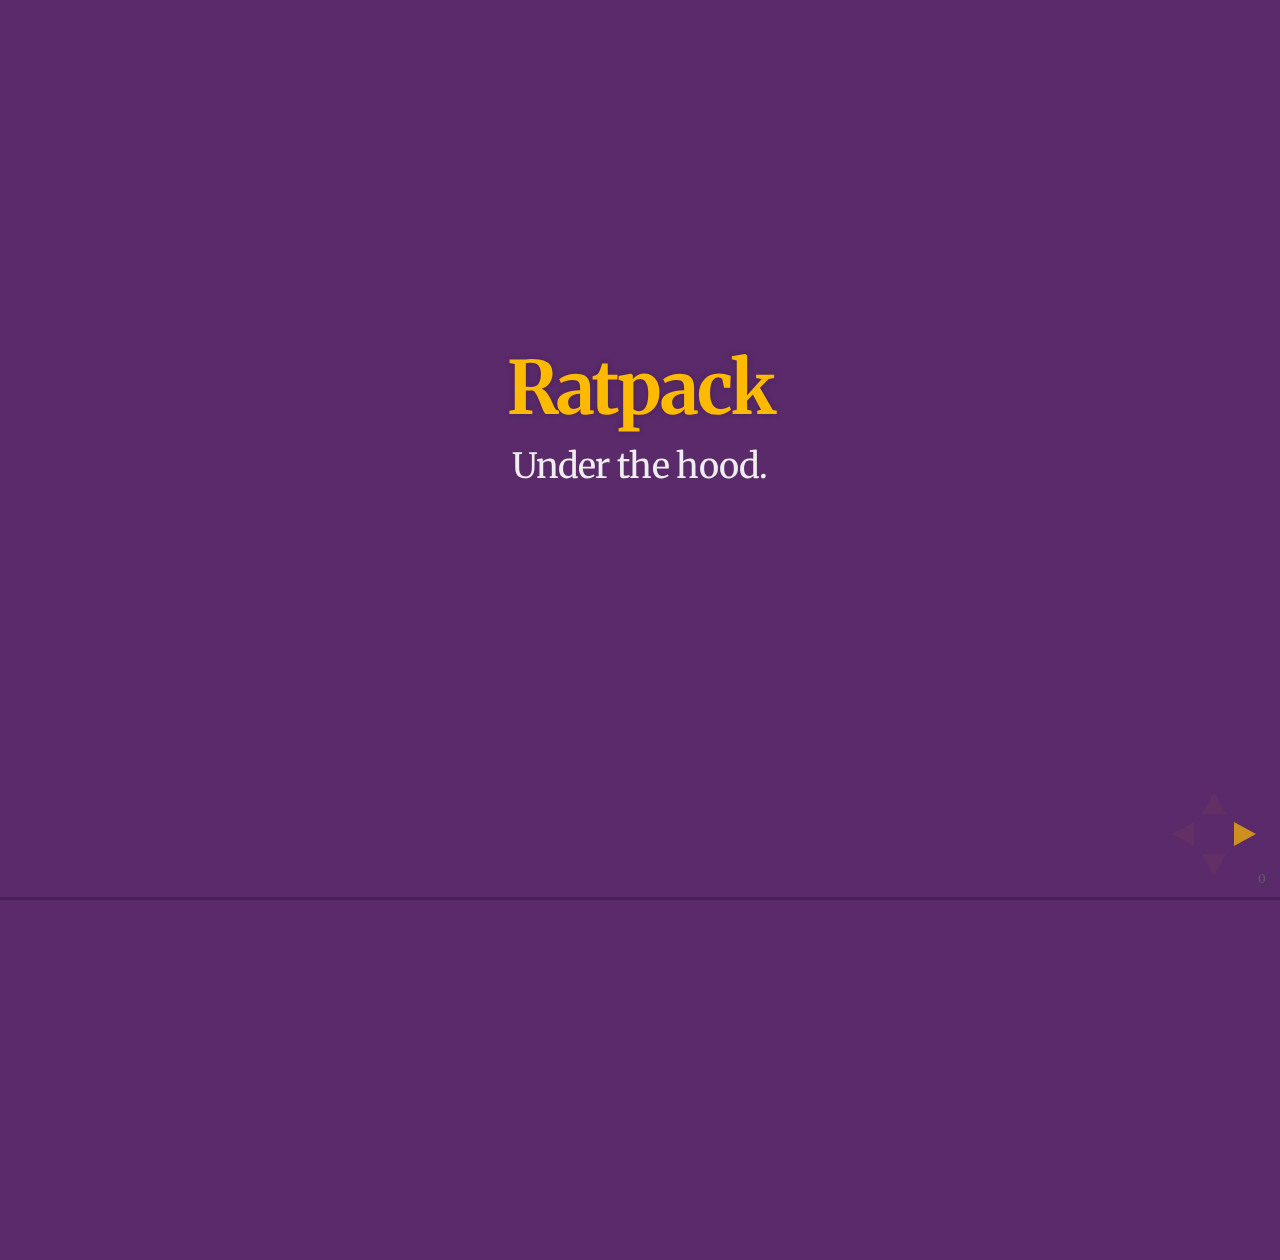
<file: index.html>
<!DOCTYPE html><html lang="en"><head><meta charset="utf-8" /><meta name="author" content="Under the hood." /><title>Ratpack</title><meta content="yes" name="apple-mobile-web-app-capable" /><meta content="black-translucent" name="apple-mobile-web-app-status-bar-style" /><meta content="width=device-width, initial-scale=1.0, maximum-scale=1.0, user-scalable=no, minimal-ui" name="viewport" /><link href="reveal.js/css/reveal.css" rel="stylesheet" /><link rel="stylesheet" href="styles/theme.css" id="theme" /><link rel="stylesheet" href="https://cdnjs.cloudflare.com/ajax/libs/font-awesome/4.3.0/css/font-awesome.min.css" /><style>/* Stylesheet for CodeRay to match GitHub theme | MIT License | http://foundation.zurb.com */
/*pre.CodeRay {background-color:#f7f7f8;}*/
.CodeRay .line-numbers{border-right:1px solid #d8d8d8;padding:0 0.5em 0 .25em}
.CodeRay span.line-numbers{display:inline-block;margin-right:.5em;color:rgba(0,0,0,.3)}
.CodeRay .line-numbers strong{font-weight: normal}
table.CodeRay{border-collapse:separate;border-spacing:0;margin-bottom:0;border:0;background:none}
table.CodeRay td{vertical-align: top}
table.CodeRay td.line-numbers{text-align:right}
table.CodeRay td.line-numbers>pre{padding:0;color:rgba(0,0,0,.3)}
table.CodeRay td.code{padding:0 0 0 .5em}
table.CodeRay td.code>pre{padding:0}
.CodeRay .debug{color:#fff !important;background:#000080 !important}
.CodeRay .annotation{color:#007}
.CodeRay .attribute-name{color:#000080}
.CodeRay .attribute-value{color:#700}
.CodeRay .binary{color:#509}
.CodeRay .comment{color:#998;font-style:italic}
.CodeRay .char{color:#04d}
.CodeRay .char .content{color:#04d}
.CodeRay .char .delimiter{color:#039}
.CodeRay .class{color:#458;font-weight:bold}
.CodeRay .complex{color:#a08}
.CodeRay .constant,.CodeRay .predefined-constant{color:#008080}
.CodeRay .color{color:#099}
.CodeRay .class-variable{color:#369}
.CodeRay .decorator{color:#b0b}
.CodeRay .definition{color:#099}
.CodeRay .delimiter{color:#000}
.CodeRay .doc{color:#970}
.CodeRay .doctype{color:#34b}
.CodeRay .doc-string{color:#d42}
.CodeRay .escape{color:#666}
.CodeRay .entity{color:#800}
.CodeRay .error{color:#808}
.CodeRay .exception{color:inherit}
.CodeRay .filename{color:#099}
.CodeRay .function{color:#900;font-weight:bold}
.CodeRay .global-variable{color:#008080}
.CodeRay .hex{color:#058}
.CodeRay .integer,.CodeRay .float{color:#099}
.CodeRay .include{color:#555}
.CodeRay .inline{color:#00}
.CodeRay .inline .inline{background:#ccc}
.CodeRay .inline .inline .inline{background:#bbb}
.CodeRay .inline .inline-delimiter{color:#d14}
.CodeRay .inline-delimiter{color:#d14}
.CodeRay .important{color:#555;font-weight:bold}
.CodeRay .interpreted{color:#b2b}
.CodeRay .instance-variable{color:#008080}
.CodeRay .label{color:#970}
.CodeRay .local-variable{color:#963}
.CodeRay .octal{color:#40e}
.CodeRay .predefined{color:#369}
.CodeRay .preprocessor{color:#579}
.CodeRay .pseudo-class{color:#555}
.CodeRay .directive{font-weight:bold}
.CodeRay .type{font-weight:bold}
.CodeRay .predefined-type{color:inherit}
.CodeRay .reserved,.CodeRay .keyword {color:#000;font-weight:bold}
.CodeRay .key{color:#808}
.CodeRay .key .delimiter{color:#606}
.CodeRay .key .char{color:#80f}
.CodeRay .value{color:#088}
.CodeRay .regexp .delimiter{color:#808}
.CodeRay .regexp .content{color:#808}
.CodeRay .regexp .modifier{color:#808}
.CodeRay .regexp .char{color:#d14}
.CodeRay .regexp .function{color:#404;font-weight:bold}
.CodeRay .string{color:#d20}
.CodeRay .string .string .string{background:#ffd0d0}
.CodeRay .string .content{color:#d14}
.CodeRay .string .char{color:#d14}
.CodeRay .string .delimiter{color:#d14}
.CodeRay .shell{color:#d14}
.CodeRay .shell .delimiter{color:#d14}
.CodeRay .symbol{color:#990073}
.CodeRay .symbol .content{color:#a60}
.CodeRay .symbol .delimiter{color:#630}
.CodeRay .tag{color:#008080}
.CodeRay .tag-special{color:#d70}
.CodeRay .variable{color:#036}
.CodeRay .insert{background:#afa}
.CodeRay .delete{background:#faa}
.CodeRay .change{color:#aaf;background:#007}
.CodeRay .head{color:#f8f;background:#505}
.CodeRay .insert .insert{color:#080}
.CodeRay .delete .delete{color:#800}
.CodeRay .change .change{color:#66f}
.CodeRay .head .head{color:#f4f}</style><link href="reveal.js/lib/css/zenburn.css" rel="stylesheet" /><script type="text/javascript">document.write( '<link rel="stylesheet" href="reveal.js/css/print/' + ( window.location.search.match( /print-pdf/gi ) ? 'pdf' : 'paper' ) + '.css" type="text/css" media="print">' );</script></head><body><div class="reveal"><div class="slides"><section><h2>Ratpack</h2><p><small>Under the hood.</small></p></section><section id="luke-daley"><h2>Luke Daley</h2><div class="paragraph"><p>Creator.</p></div></section>
<section id="what"><h2>What?</h2><div class="ulist"><ul><li class="fragment"><p>Execution (non blocking)</p></li><li class="fragment"><p>Promise transformations</p></li><li class="fragment"><p>Handler composition</p></li></ul></div></section>
<section id="blocking"><h2>Blocking?</h2><div class="paragraph"><p>Any kind of waiting.</p></div>
<div class="ulist"><ul><li class="fragment"><p>IO (e.g. <code>InputStream</code>)</p></li><li class="fragment"><p><code>Lock.lock()</code></p></li><li class="fragment"><p>JDBC</p></li><li class="fragment"><p>Common HTTP clients</p></li><li class="fragment"><p><em>most APIs</em></p></li></ul></div></section>
<section id="why-is-blocking-bad"><h2>Why is blocking “bad”?</h2><div class="paragraph"><p>More threads than there are cores creates <em>contention</em>.</p></div></section>
<section id="blocking-and-threads"><h2>Blocking and threads</h2><div class="paragraph"><p>Each concurrent piece of work requires a separate thread.</p></div>
<div class="paragraph fragment"><p>100 concurrent requests =~ 100 threads</p></div></section>
<section id="performance"><h2>Performance?</h2><div class="paragraph"><p>Not the whole story.</p></div>
<div class="paragraph fragment"><p>Really… low &amp; <em>predictably scalable</em> resource usage.</p></div></section>
<section id="more"><h2>More…</h2><div class="paragraph"><p><a href="http://www.kegel.com/c10k.html">The C10K problem.</a></p></div>
<div class="paragraph"><p><a href="https://www.youtube.com/watch?v=aEuNBk1b5OE&amp;t=499">Why Netflix are moving towards non blocking.</a></p></div></section>
<section id="non-blocking"><h2>Non blocking?</h2><div class="paragraph"><p>Relinquish the thread when you have to wait.</p></div>
<div class="paragraph"><p>Get a thread back when you can do more work.</p></div>
<div class="paragraph fragment"><p><strong>Use it or lose it.</strong></p></div></section>
<section id="blocking-2"><h2>Blocking</h2><div class="paragraph"><p>Render the contents of a file.</p></div>
<div class="listingblock"><div class="content"><pre class="CodeRay"><code class="groovy language-groovy">handlers {
  get {
    render file(<span class="string"><span class="delimiter">&quot;</span><span class="content">foo.txt</span><span class="delimiter">&quot;</span></span>).text
  }
}</code></pre></div></div>
<div class="paragraph"><p>Bad!</p></div></section>
<section id="non-blocking-2"><h2>Non blocking</h2><div class="paragraph"><p>Render the contents of a file.</p></div>
<div class="listingblock"><div class="content"><pre class="CodeRay"><code class="groovy language-groovy"><span class="keyword">import</span> <span class="include">ratpack.exec.Blocking</span>

handlers {
  get {
    Blocking.get {
      file(<span class="string"><span class="delimiter">&quot;</span><span class="content">foo.txt</span><span class="delimiter">&quot;</span></span>).text
    } then {
      render <span class="local-variable">it</span>
    }
}</code></pre></div></div>
<div class="paragraph"><p>Good!</p></div></section>
<section id="non-blocking-2-2"><h2>Non blocking (2)</h2><div class="paragraph"><p>Render the contents of a file.</p></div>
<div class="listingblock"><div class="content"><pre class="CodeRay"><code class="groovy language-groovy"><span class="keyword">import</span> <span class="include">ratpack.exec.Blocking</span>

handlers {
  get {
    render Blocking.get { file(<span class="string"><span class="delimiter">&quot;</span><span class="content">foo.txt</span><span class="delimiter">&quot;</span></span>).text }
  }
}</code></pre></div></div>
<div class="paragraph"><p>Even better!</p></div></section>
<section id="non-blocking-3"><h2>Non blocking (3)</h2><div class="paragraph"><p>Render the contents of a file.</p></div>
<div class="listingblock"><div class="content"><pre class="CodeRay"><code class="groovy language-groovy"><span class="keyword">import</span> <span class="include">ratpack.exec.Promise</span>

handlers {
  get {
    render Promise.of { down -&gt;
      readFileAsync(file(<span class="string"><span class="delimiter">&quot;</span><span class="content">foo.txt</span><span class="delimiter">&quot;</span></span>), <span class="keyword">new</span> <span class="predefined-type">Callback</span>() {
        <span class="type">void</span> onDone(<span class="predefined-type">String</span> contents) {
          down.success(contents)
        }
      })
    }
  }
}</code></pre></div></div>
<div class="paragraph"><p>Better!</p></div></section>
<section id="rendering-files"><h2>Rendering files</h2><div class="paragraph"><p>Use this API.</p></div>
<div class="listingblock"><div class="content"><pre class="CodeRay"><code class="groovy language-groovy">handlers {
  get {
    render file(<span class="string"><span class="delimiter">&quot;</span><span class="content">foo.txt</span><span class="delimiter">&quot;</span></span>) <span class="comment">// adhoc</span>
  }
  files { <span class="local-variable">it</span>.dir(<span class="string"><span class="delimiter">&quot;</span><span class="content">public</span><span class="delimiter">&quot;</span></span>) } <span class="comment">// serve a directory</span>
}</code></pre></div></div></section>
<section id="implications"><h2>Implications?</h2><div class="paragraph"><p>Non blocking changes a lot.</p></div>
<div class="ulist"><ul><li class="fragment"><p><code>try</code>/<code>catch</code> doesn&#8217;t work.</p></li><li class="fragment"><p><code>ThreadLocal</code> doesn&#8217;t work.</p></li><li class="fragment"><p>Most libs aren&#8217;t non blocking.</p></li><li class="fragment"><p>Debugging sucks (stack traces are segmented)</p></li></ul></div></section>
<section id="execution"><h2>Execution</h2><div class="paragraph"><p><a href="http://ratpack.io/manual/current/api/index.html?ratpack/exec/Execution.html"><code>ratpack.exec.Execution</code></a></p></div>
<div class="paragraph"><p>Kinda similar to <code>Thread</code> with the blocking model.</p></div>
<div class="paragraph"><p>A logical piece of work (e.g. handling a request).</p></div></section>
<section id="try-catch"><h2>try/catch</h2><div class="paragraph"><p>Executions have an error handler.</p></div>
<div class="listingblock"><div class="content"><pre class="CodeRay"><code class="groovy language-groovy"><span class="keyword">import</span> <span class="include">ratpack.exec.Execution</span>
<span class="keyword">import</span> <span class="include">ratpack.exec.Blocking</span>

Execution.fork().onError {
  println <span class="local-variable">it</span>.message
}.start {
  Blocking.get { <span class="keyword">throw</span> <span class="keyword">new</span> <span class="exception">Exception</span>(<span class="string"><span class="delimiter">&quot;</span><span class="content">!</span><span class="delimiter">&quot;</span></span>) }
}</code></pre></div></div></section>
<section id="try-catch-2"><h2>try/catch (2)</h2><div class="paragraph"><p>Request executions use <code>ServerErrorHandler</code> as the error handler.</p></div>
<div class="listingblock"><div class="content"><pre class="CodeRay"><code class="groovy language-groovy"><span class="keyword">package</span> ratpack.handling;

<span class="directive">public</span> <span class="type">interface</span> ServerErrorHandler {
  <span class="type">void</span> error(<span class="predefined-type">Context</span> context, <span class="predefined-type">Throwable</span> throwable) <span class="directive">throws</span> <span class="exception">Exception</span>;
}</code></pre></div></div></section>
<section id="thread-locals"><h2>Thread locals</h2><div class="paragraph"><p><code>Execution</code> implements <code>MutableRegistry</code></p></div>
<div class="listingblock"><div class="content"><pre class="CodeRay"><code class="groovy language-groovy"><span class="keyword">import</span> <span class="include">ratpack.exec.Execution</span>
<span class="keyword">import</span> <span class="include">ratpack.exec.Blocking</span>

Execution.fork().start {
  Execution.current().add(<span class="string"><span class="delimiter">&quot;</span><span class="content">some value</span><span class="delimiter">&quot;</span></span>)
  Blocking.get { Execution.current().get(<span class="predefined-type">String</span>) } then { render <span class="local-variable">it</span> }
}</code></pre></div></div></section>
<section id="execinterceptor"><h2>ExecInterceptor</h2><div class="paragraph"><p>Interceptors let you wrap execution segments.</p></div>
<div class="listingblock"><div class="content"><pre class="CodeRay"><code class="groovy language-groovy"><span class="keyword">package</span> ratpack.exec

<span class="directive">public</span> <span class="type">interface</span> ExecInterceptor {
  <span class="type">enum</span> ExecType {
    BLOCKING,
    COMPUTE
  }

  <span class="type">void</span> intercept(Execution execution, ExecType execType, Block continuation) <span class="directive">throws</span> <span class="exception">Exception</span>;
}</code></pre></div></div></section>
<section id="execinterceptor-2"><h2>ExecInterceptor</h2><div class="paragraph"><p>Let&#8217;s you integrate with libs using thread locals.</p></div>
<div class="listingblock"><div class="content"><pre class="CodeRay"><code class="groovy language-groovy"><span class="keyword">import</span> <span class="include">org.slf4j.MDC</span>;

<span class="directive">public</span> <span class="type">void</span> intercept(Execution execution, ExecType type, Block continuation) <span class="directive">throws</span> <span class="exception">Exception</span> {
  <span class="predefined-type">Map</span> map = execution.get(<span class="predefined-type">Map</span>.class);
  MDC.setContextMap(map);
  <span class="keyword">try</span> {
    continuation.execute();
  } <span class="keyword">finally</span> {
    map.clear();
    map.putAll(MDC.getCopyOfContextMap());
    MDC.clear();
  }
}</code></pre></div></div></section>
<section id="promise"><h2>Promise</h2><div class="paragraph"><p>A representation of a <em>potential</em> value.</p></div>
<div class="paragraph fragment"><p>Say things about the value without actually having the value.</p></div></section>
<section id="promise-2"><h2>Promise</h2><div class="listingblock"><div class="content"><pre class="CodeRay"><code class="groovy language-groovy"><span class="keyword">package</span> ratpack.exec;

<span class="directive">public</span> <span class="type">interface</span> Promise&lt;T&gt; {
  <span class="directive">static</span> &lt;T&gt; Promise&lt;T&gt; of(Upstream&lt;T&gt; upstream) { }
}

<span class="directive">public</span> <span class="type">interface</span> Upstream&lt;T&gt; {
  <span class="type">void</span> connect(Downstream&lt;T&gt; downstream) <span class="directive">throws</span> <span class="exception">Exception</span>;
}

<span class="directive">public</span> <span class="type">interface</span> Downstream&lt;T&gt; {
  <span class="type">void</span> success(T value);
  <span class="type">void</span> error(<span class="predefined-type">Throwable</span> throwable);
  <span class="type">void</span> complete();
}</code></pre></div></div></section>
<section id="promise-usage"><h2>Promise usage</h2><div class="listingblock"><div class="content"><pre class="CodeRay"><code class="groovy language-groovy">Promise.of { down -&gt;
  <span class="predefined-type">Thread</span>.start { down.success(<span class="string"><span class="delimiter">&quot;</span><span class="content">foo</span><span class="delimiter">&quot;</span></span>) }
} then {
  println <span class="local-variable">it</span> <span class="comment">// prints 'foo'</span>
}</code></pre></div></div></section>
<section id="promise-transformations"><h2>Promise transformations</h2><div class="listingblock"><div class="content"><pre class="CodeRay"><code class="groovy language-groovy">Promise.of { <span class="local-variable">it</span>.down(<span class="string"><span class="delimiter">&quot;</span><span class="content">foo</span><span class="delimiter">&quot;</span></span>) }
  .map { <span class="local-variable">it</span>.toUpperCase() }
  .flatMap { foo -&gt;
    Blocking.get {
      <span class="keyword">new</span> <span class="predefined-type">File</span>(<span class="string"><span class="delimiter">&quot;</span><span class="content">foo.txt</span><span class="delimiter">&quot;</span></span>).text
    }.map {
      <span class="local-variable">it</span> + foo
    }
  }
  .cache()
  .then {
    println <span class="local-variable">it</span>
  }</code></pre></div></div></section>
<section id="promise-transformations-2"><h2>Promise transformations</h2><div class="listingblock"><div class="content"><pre class="CodeRay"><code class="groovy language-groovy"><span class="keyword">package</span> ratpack.exec;

<span class="directive">public</span> <span class="type">interface</span> Promise&lt;T&gt; {
  &lt;O&gt; Promise&lt;O&gt; transform(Function&lt;Upstream&lt;T&gt;, Upstream&lt;O&gt;&gt; function);
}</code></pre></div></div></section>
<section id="map"><h2>map()</h2><div class="listingblock"><div class="content"><pre class="CodeRay"><code class="groovy language-groovy">&lt;O&gt; Promise&lt;O&gt; map(Function&lt;T, O&gt; function) {
  <span class="keyword">return</span> transform(up -&gt;
    down -&gt; up.connect(<span class="keyword">new</span> Downstream&lt;T&gt;() {

      <span class="type">void</span> success(T value) {
        <span class="keyword">try</span> {
          down.success(function.apply(value));
        } <span class="keyword">catch</span> (<span class="predefined-type">Throwable</span> e) {
          down.error(e);
        }
      }

      <span class="type">void</span> error(<span class="predefined-type">Throwable</span> t) { down.error(t) }
      <span class="type">void</span> complete() { down.complete() }
    })
  );
}</code></pre></div></div></section>
<section id="other-transform-impls"><h2>Other transform impls…</h2><div class="paragraph"><p>Read the <a href="https://github.com/ratpack/ratpack/blob/master/ratpack-core/src/main/java/ratpack/exec/Promise.java">source of <code>ratpack.exec.Promise</code></a>.</p></div></section>
<section id="handler-composition"><h2>Handler Composition</h2><div class="paragraph fragment"><p>All request handling logic is expressed as a single handler.</p></div></section>
<section id="handler"><h2>Handler</h2><div class="listingblock"><div class="content"><pre class="CodeRay"><code class="groovy language-groovy"><span class="keyword">package</span> ratpack.handling;

<span class="directive">public</span> <span class="type">interface</span> <span class="predefined-type">Handler</span> {
  <span class="type">void</span> handle(<span class="predefined-type">Context</span> ctx) <span class="directive">throws</span> <span class="exception">Exception</span>;
}</code></pre></div></div></section>
<section id="closures-as-handlers"><h2>Closures as handlers</h2><div class="listingblock"><div class="content"><pre class="CodeRay"><code class="groovy language-groovy">handlers {
  get {
    render <span class="string"><span class="delimiter">&quot;</span><span class="content">Hello world!</span><span class="delimiter">&quot;</span></span>
  }
}</code></pre></div></div>
<div class="listingblock"><div class="content"><pre class="CodeRay"><code class="groovy language-groovy">handlers {
  get <span class="keyword">new</span> <span class="predefined-type">Handler</span>() {
    <span class="type">void</span> handle(<span class="predefined-type">Context</span> ctx) {
      ctx.render <span class="string"><span class="delimiter">&quot;</span><span class="content">Hello world!</span><span class="delimiter">&quot;</span></span>
    }
  }
}</code></pre></div></div></section>
<section id="handler-delegation"><h2>Handler delegation</h2><div class="paragraph"><p>Handlers either respond, or <em>delegate</em>.</p></div>
<div class="ulist"><ul><li class="fragment"><p><code>Context.next()</code></p></li><li class="fragment"><p><code>Context.insert(Handler&#8230;&#8203;)</code></p></li><li class="fragment"><p><code>«handler».handle(context)</code></p></li></ul></div></section>
<section id="chain-basics"><h2>Chain basics</h2><div class="listingblock"><div class="content"><pre class="CodeRay"><code class="groovy language-groovy">handlers {
  <span class="comment">// delegate is ratpack.handling.Chain</span>
  all {
    render <span class="string"><span class="delimiter">&quot;</span><span class="content">Hello world!</span><span class="delimiter">&quot;</span></span>
  }
}</code></pre></div></div>
<div class="listingblock"><div class="content"><pre class="CodeRay"><code class="groovy language-groovy"><span class="keyword">package</span> ratpack.handling

<span class="type">interface</span> Chain {
  Chain all(<span class="predefined-type">Handler</span> handler)
}</code></pre></div></div>
<div class="paragraph"><p>Collects handlers to a list the inserts.</p></div></section>
<section id="chainhandler"><h2>ChainHandler</h2><div class="listingblock"><div class="content"><pre class="CodeRay"><code class="groovy language-groovy"><span class="keyword">package</span> ratpack.handling.internal

<span class="directive">public</span> <span class="type">class</span> <span class="class">ChainHandler</span> <span class="directive">implements</span> <span class="predefined-type">Handler</span> {
  <span class="directive">private</span> <span class="directive">final</span> <span class="predefined-type">Handler</span><span class="type">[]</span> handlers;

  <span class="directive">public</span> ChainHandler(<span class="predefined-type">Handler</span>... handlers) {
    <span class="local-variable">this</span>.handlers = handlers
  }

  <span class="directive">public</span> <span class="type">void</span> handle(<span class="predefined-type">Context</span> context) {
    context.insert(handlers);
  }
}</code></pre></div></div></section>
<section id="chain-get-string-handler"><h2>Chain.get(String, Handler)</h2><div class="listingblock"><div class="content"><pre class="CodeRay"><code class="groovy language-groovy"><span class="keyword">import</span> <span class="include">ratpack.handler.Handlers</span>;

<span class="keyword">default</span> Chain get(<span class="predefined-type">String</span> path, <span class="predefined-type">Handler</span> handler) {
  <span class="keyword">return</span> all(
    Handlers.path(
      path,
      Handlers.chain(Handlers.get(), handler)
    )
  );
}</code></pre></div></div></section>
<section id="handlers"><h2>Handlers</h2><div class="paragraph"><p>Composable pieces, and the basis of Chain.</p></div>
<div class="listingblock"><div class="content"><pre class="CodeRay"><code class="groovy language-groovy"><span class="keyword">package</span> ratpack.handling.Handlers;

<span class="directive">public</span> <span class="type">class</span> <span class="class">Handlers</span> {
  <span class="directive">public</span> <span class="directive">static</span> <span class="predefined-type">Handler</span> path(<span class="predefined-type">String</span> path, <span class="predefined-type">Handler</span> handler) {
    <span class="keyword">return</span> path(PathBinder.parse(path, <span class="predefined-constant">true</span>), handler);
  }
  <span class="directive">public</span> <span class="directive">static</span> <span class="predefined-type">Handler</span> path(PathBinder pathBinder, <span class="predefined-type">Handler</span> handler) {
    <span class="keyword">return</span> <span class="keyword">new</span> PathHandler(pathBinder, handler);
  }
  <span class="directive">public</span> <span class="directive">static</span> <span class="predefined-type">Handler</span> chain(<span class="predefined-type">Handler</span>... handlers) {
    <span class="keyword">return</span> <span class="keyword">new</span> ChainHandler(handlers);
  }
  <span class="directive">public</span> <span class="directive">static</span> <span class="predefined-type">Handler</span> get() {
    <span class="keyword">return</span> <span class="keyword">new</span> MethodHandler(<span class="string"><span class="delimiter">&quot;</span><span class="content">GET</span><span class="delimiter">&quot;</span></span>);
  }
}</code></pre></div></div></section>
<section id="pathhandler"><h2>PathHandler</h2><div class="listingblock"><div class="content"><pre class="CodeRay"><code class="groovy language-groovy"><span class="keyword">package</span> ratpack.handling.internal;

<span class="directive">public</span> <span class="type">class</span> <span class="class">PathHandler</span> <span class="directive">implements</span> <span class="predefined-type">Handler</span> {
  <span class="directive">private</span> <span class="directive">final</span> PathBinder binder; <span class="directive">private</span> <span class="directive">final</span> <span class="predefined-type">Handler</span> handler;

  <span class="directive">public</span> PathHandler(PathBinder binder, <span class="predefined-type">Handler</span> handler) {
    <span class="local-variable">this</span>.binder = binder; <span class="local-variable">this</span>.handler = handler;
  }

  <span class="directive">public</span> <span class="type">void</span> handle(<span class="predefined-type">Context</span> ctx) {
    Optional&lt;PathBinding&gt; binding = binder.bind(ctx.get(PathBinding.class));
    <span class="keyword">if</span> (binding.isPresent()) {
      <span class="predefined-type">Registry</span> registry = <span class="predefined-type">Registry</span>.single(PathBinding.class, binding.get());
      ctx.insert(registry, handler);
    } <span class="keyword">else</span> {
      ctx.next();
    }
  }
}</code></pre></div></div></section>
<section id="methodhandler"><h2>MethodHandler</h2><div class="listingblock"><div class="content"><pre class="CodeRay"><code class="groovy language-groovy"><span class="keyword">package</span> ratpack.handling.internal;

<span class="directive">public</span> <span class="type">class</span> <span class="class">MethodHandler</span> <span class="directive">implements</span> <span class="predefined-type">Handler</span> {
  <span class="directive">private</span> <span class="directive">final</span> <span class="predefined-type">String</span> method;

  <span class="directive">public</span> MethodHandler(<span class="predefined-type">String</span> method) {
    <span class="local-variable">this</span>.method = method;
  }

  <span class="directive">public</span> <span class="type">void</span> handle(<span class="predefined-type">Context</span> ctx) {
    <span class="keyword">if</span> (ctx.getRequest().getMethod().name(method)) {
      ctx.next();
    } <span class="keyword">else</span> {
      ctx.clientError(<span class="integer">405</span>);
    }
  }
}</code></pre></div></div></section>
<section id="chain-get-string-handler-2"><h2>Chain.get(String, Handler)</h2><div class="listingblock"><div class="content"><pre class="CodeRay"><code class="groovy language-groovy"><span class="keyword">import</span> <span class="include">ratpack.handler.Handlers</span>;

<span class="keyword">default</span> Chain get(<span class="predefined-type">String</span> path, <span class="predefined-type">Handler</span> handler) {
  <span class="keyword">return</span> all(
    Handlers.path(
      path,
      Handlers.chain(Handlers.get(), handler)
    )
  );
}</code></pre></div></div></section>
<section id="thanks"><h2>Thanks!</h2><div class="ulist"><ul><li><p><a href="http://ratpack.io" class="bare">http://ratpack.io</a></p></li><li><p><a href="https://github.com/ratpack" class="bare">https://github.com/ratpack</a></p></li><li><p>Join the Slack channel and talk to us!</p></li><li><p>Buy Dan Woods' book!</p></li></ul></div></section></div></div><script src="reveal.js/lib/js/head.min.js"></script><script src="reveal.js/js/reveal.js"></script><script type="text/javascript">// See https://github.com/hakimel/reveal.js#configuration for a full list of configuration options
Reveal.initialize({
  // Display controls in the bottom right corner
  controls: true,
  // Display a presentation progress bar
  progress: true,
  // Display the page number of the current slide
  slideNumber: true,
  // Push each slide change to the browser history
  history: true,
  // Enable keyboard shortcuts for navigation
  keyboard: true,
  // Enable the slide overview mode
  overview: true,
  // Vertical centering of slides
  center: true,
  // Enables touch navigation on devices with touch input
  touch: true,
  // Loop the presentation
  loop: false,
  // Change the presentation direction to be RTL
  rtl: false,
  // Turns fragments on and off globally
  fragments: true,
  // Flags if the presentation is running in an embedded mode,
  // i.e. contained within a limited portion of the screen
  embedded: false,
  // Number of milliseconds between automatically proceeding to the
  // next slide, disabled when set to 0, this value can be overwritten
  // by using a data-autoslide attribute on your slides
  autoSlide: 0,
  // Stop auto-sliding after user input
  autoSlideStoppable: true,
  // Enable slide navigation via mouse wheel
  mouseWheel: false,
  // Hides the address bar on mobile devices
  hideAddressBar: true,
  // Opens links in an iframe preview overlay
  previewLinks: false,
  // Theme (e.g., beige, black, league, night, serif, simple, sky, solarized, white)
  // NOTE setting the theme in the config no longer works in reveal.js 3.x
  //theme: Reveal.getQueryHash().theme || 'black',
  // Transition style (e.g., none, fade, slide, convex, concave, zoom)
  transition: Reveal.getQueryHash().transition || 'linear',
  // Transition speed (e.g., default, fast, slow)
  transitionSpeed: 'default',
  // Transition style for full page slide backgrounds (e.g., none, fade, slide, convex, concave, zoom)
  backgroundTransition: 'fade',
  // Number of slides away from the current that are visible
  viewDistance: 3,
  // Parallax background image (e.g., "'https://s3.amazonaws.com/hakim-static/reveal-js/reveal-parallax-1.jpg'")
  parallaxBackgroundImage: '',
  // Parallax background size in CSS syntax (e.g., "2100px 900px")
  parallaxBackgroundSize: '',

  // The "normal" size of the presentation, aspect ratio will be preserved
  // when the presentation is scaled to fit different resolutions. Can be
  // specified using percentage units.
  width: 960,
  height: 700,

  // Factor of the display size that should remain empty around the content
  margin: 0.1,

  // Bounds for smallest/largest possible scale to apply to content
  minScale: 0.2,
  maxScale: 1.5,

  // Optional libraries used to extend on reveal.js
  dependencies: [
      { src: 'reveal.js/lib/js/classList.js', condition: function() { return !document.body.classList; } },
      { src: 'reveal.js/plugin/markdown/marked.js', condition: function() { return !!document.querySelector( '[data-markdown]' ); } },
      { src: 'reveal.js/plugin/markdown/markdown.js', condition: function() { return !!document.querySelector( '[data-markdown]' ); } },
      
      { src: 'reveal.js/plugin/zoom-js/zoom.js', async: true, condition: function() { return !!document.body.classList; } },
      { src: 'reveal.js/plugin/notes/notes.js', async: true, condition: function() { return !!document.body.classList; } }
  ]
});</script></body></html>
</file>
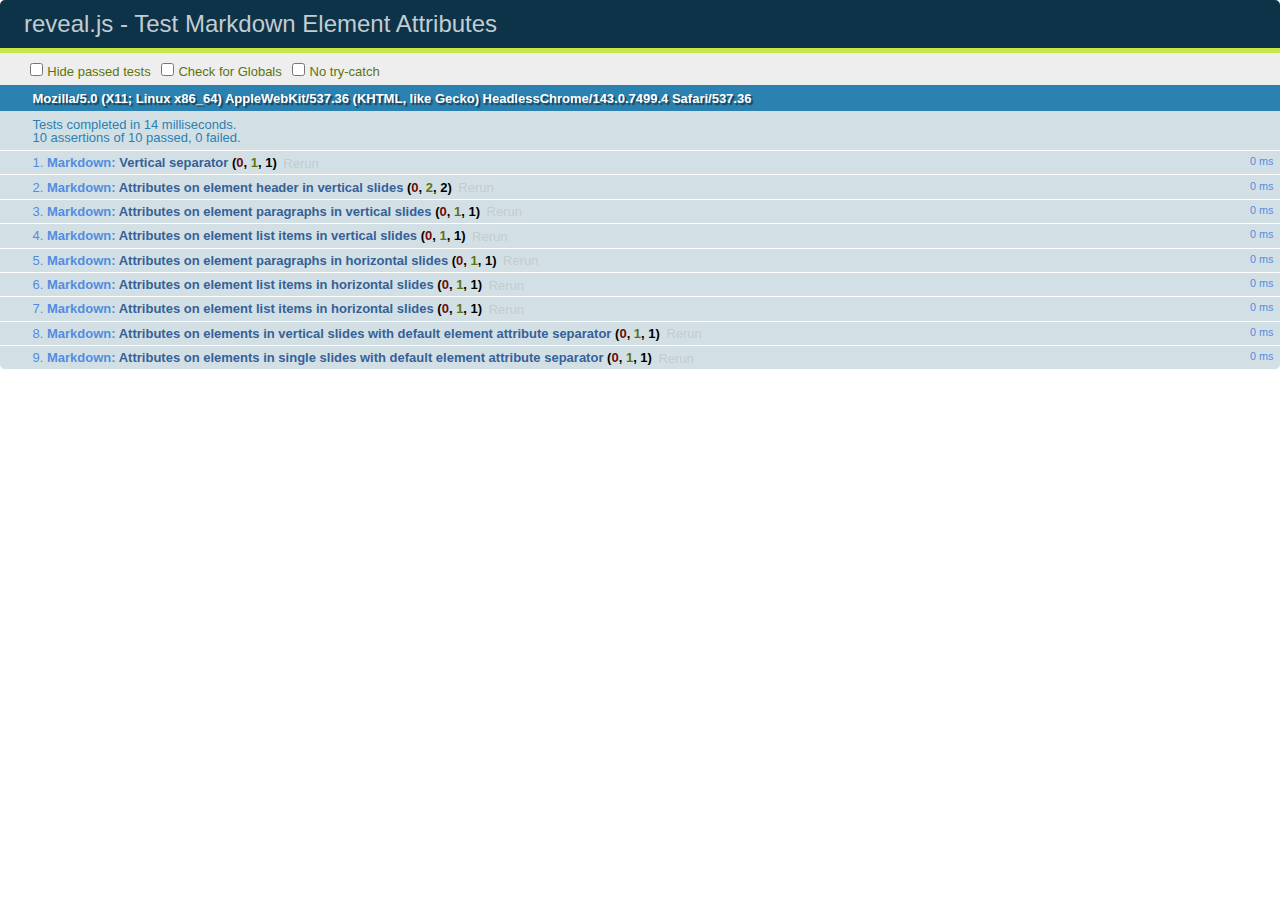
<file: reveal.js/test/test-markdown-element-attributes.html>
<!doctype html>
<html lang="en">

	<head>
		<meta charset="utf-8">

		<title>reveal.js - Test Markdown Element Attributes</title>

		<link rel="stylesheet" href="../css/reveal.min.css">
		<link rel="stylesheet" href="qunit-1.12.0.css">
	</head>

	<body style="overflow: auto;">

		<div id="qunit"></div>
		<div id="qunit-fixture"></div>

		<div class="reveal" style="display: none;">

			<div class="slides">

				<!-- <section data-markdown="example.md" data-separator="^\n\n\n" data-vertical="^\n\n"></section> -->

				<!-- Slides are separated by newline + three dashes + newline, vertical slides identical but two dashes -->
				<section data-markdown data-separator="^\n---\n$" data-vertical="^\n--\n$" data-element-attributes="{_\s*?([^}]+?)}">>
					<script type="text/template">
						## Slide 1.1
						<!-- {_class="fragment fade-out" data-fragment-index="1"} -->

						--

						## Slide 1.2
						<!-- {_class="fragment shrink"} -->

						Paragraph 1
						<!-- {_class="fragment grow"} -->

						Paragraph 2
						<!-- {_class="fragment grow"} -->

						- list item 1 <!-- {_class="fragment roll-in"} -->
						- list item 2 <!-- {_class="fragment roll-in"} -->
						- list item 3 <!-- {_class="fragment roll-in"} -->


						---

						## Slide 2


						Paragraph 1.2  
						multi-line <!-- {_class="fragment highlight-red"} -->

						Paragraph 2.2 <!-- {_class="fragment highlight-red"} -->

						Paragraph 2.3 <!-- {_class="fragment highlight-red"} -->

						Paragraph 2.4 <!-- {_class="fragment highlight-red"} -->

						- list item 1 <!-- {_class="fragment highlight-green"} -->
						- list item 2<!-- {_class="fragment highlight-green"} -->
						- list item 3<!-- {_class="fragment highlight-green"} -->
						- list item 4
						<!-- {_class="fragment highlight-green"} -->
						- list item 5<!-- {_class="fragment highlight-green"} -->

						Test

						![Example Picture](examples/assets/image2.png)
						<!-- {_class="reveal stretch"} -->

					</script>
				</section>



				<section 	data-markdown data-separator="^\n\n\n"
									data-vertical="^\n\n"
									data-notes="^Note:"
									data-charset="utf-8">
					<script type="text/template">
						# Test attributes in Markdown with default separator
						## Slide 1 Def <!-- .element: class="fragment highlight-red" data-fragment-index="1" -->


						## Slide 2 Def
						<!-- .element: class="fragment highlight-red" -->

					</script>
				</section>

				<section data-markdown>
				  <script type="text/template">
					## Hello world
					A paragraph
					<!-- .element: class="fragment highlight-blue" -->
				  </script>
				</section>

				<section data-markdown>
				  <script type="text/template">
					## Hello world

					Multiple  
					Line
					<!-- .element: class="fragment highlight-blue" -->
				  </script>
				</section>

				<section data-markdown>
				  <script type="text/template">
					## Hello world

					Test<!-- .element: class="fragment highlight-blue" -->

					More Test
				  </script>
				</section>


			</div>

		</div>

		<script src="../lib/js/head.min.js"></script>
		<script src="../js/reveal.min.js"></script>
		<script src="../plugin/markdown/marked.js"></script>
		<script src="../plugin/markdown/markdown.js"></script>
		<script src="qunit-1.12.0.js"></script>

		<script src="test-markdown-element-attributes.js"></script>

	</body>
</html>
</file>
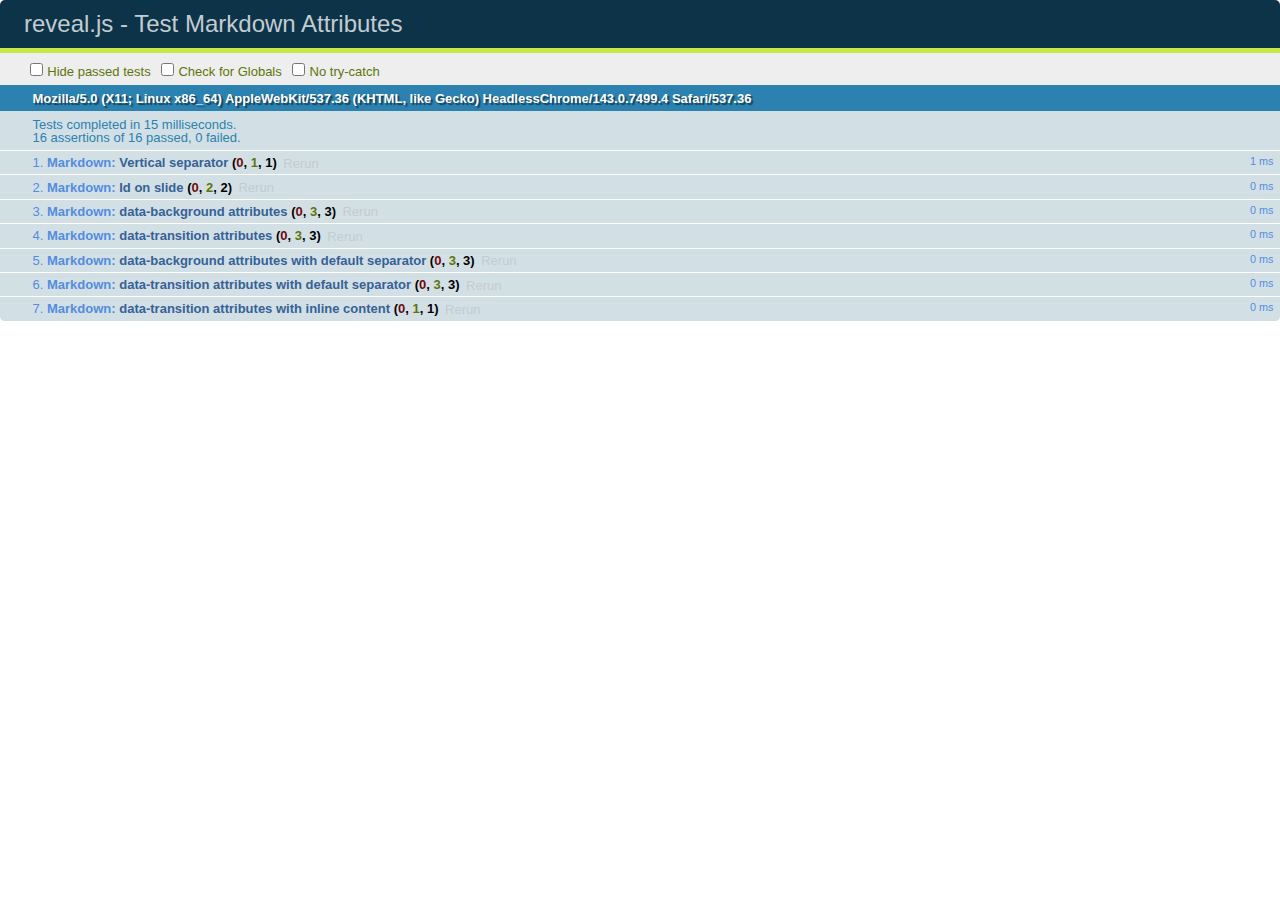
<file: reveal.js/test/test-markdown-slide-attributes.html>
<!doctype html>
<html lang="en">

	<head>
		<meta charset="utf-8">

		<title>reveal.js - Test Markdown Attributes</title>

		<link rel="stylesheet" href="../css/reveal.min.css">
		<link rel="stylesheet" href="qunit-1.12.0.css">
	</head>

	<body style="overflow: auto;">

		<div id="qunit"></div>
		<div id="qunit-fixture"></div>

		<div class="reveal" style="display: none;">

			<div class="slides">

				<!-- <section data-markdown="example.md" data-separator="^\n\n\n" data-vertical="^\n\n"></section> -->

				<!-- Slides are separated by three lines, vertical slides by two lines, attributes are one any line starting with (spaces and) two dashes -->
				<section 	data-markdown data-separator="^\n\n\n"
									data-vertical="^\n\n"
									data-notes="^Note:"
									data-attributes="--\s(.*?)$"
									data-charset="utf-8">
					<script type="text/template">
						# Test attributes in Markdown
						## Slide 1



						## Slide 2
						<!-- -- id="slide2" data-transition="zoom" data-background="#A0C66B" -->


						## Slide 2.1
						<!-- -- data-background="#ff0000" data-transition="fade" -->


						## Slide 2.2
						[Link to Slide2](#/slide2)



						## Slide 3
						<!-- -- data-transition="zoom" data-background="#C6916B" -->



						## Slide 4
					</script>
				</section>

				<section 	data-markdown data-separator="^\n\n\n"
									data-vertical="^\n\n"
									data-notes="^Note:"
									data-charset="utf-8">
					<script type="text/template">
						# Test attributes in Markdown with default separator
						## Slide 1 Def



						## Slide 2 Def
						<!-- .slide: id="slide2def" data-transition="concave" data-background="#A7C66B" -->


						## Slide 2.1 Def
						<!-- .slide: data-background="#f70000" data-transition="page" -->


						## Slide 2.2 Def
						[Link to Slide2](#/slide2def)



						## Slide 3 Def
						<!-- .slide: data-transition="concave" data-background="#C7916B" -->



						## Slide 4
					</script>
				</section>

				<section data-markdown>
					<script type="text/template">
						<!-- .slide: data-background="#ff0000" -->
						## Hello world
					</script>
				</section>

				<section data-markdown>
					<script type="text/template">
						## Hello world
						<!-- .slide: data-background="#ff0000" -->
					</script>
				</section>

				<section data-markdown>
					<script type="text/template">
						## Hello world

						Test
						<!-- .slide: data-background="#ff0000" -->

						More Test
					</script>
				</section>

			</div>

		</div>

		<script src="../lib/js/head.min.js"></script>
		<script src="../js/reveal.min.js"></script>
		<script src="../plugin/markdown/marked.js"></script>
		<script src="../plugin/markdown/markdown.js"></script>
		<script src="qunit-1.12.0.js"></script>

		<script src="test-markdown-slide-attributes.js"></script>

	</body>
</html>
</file>
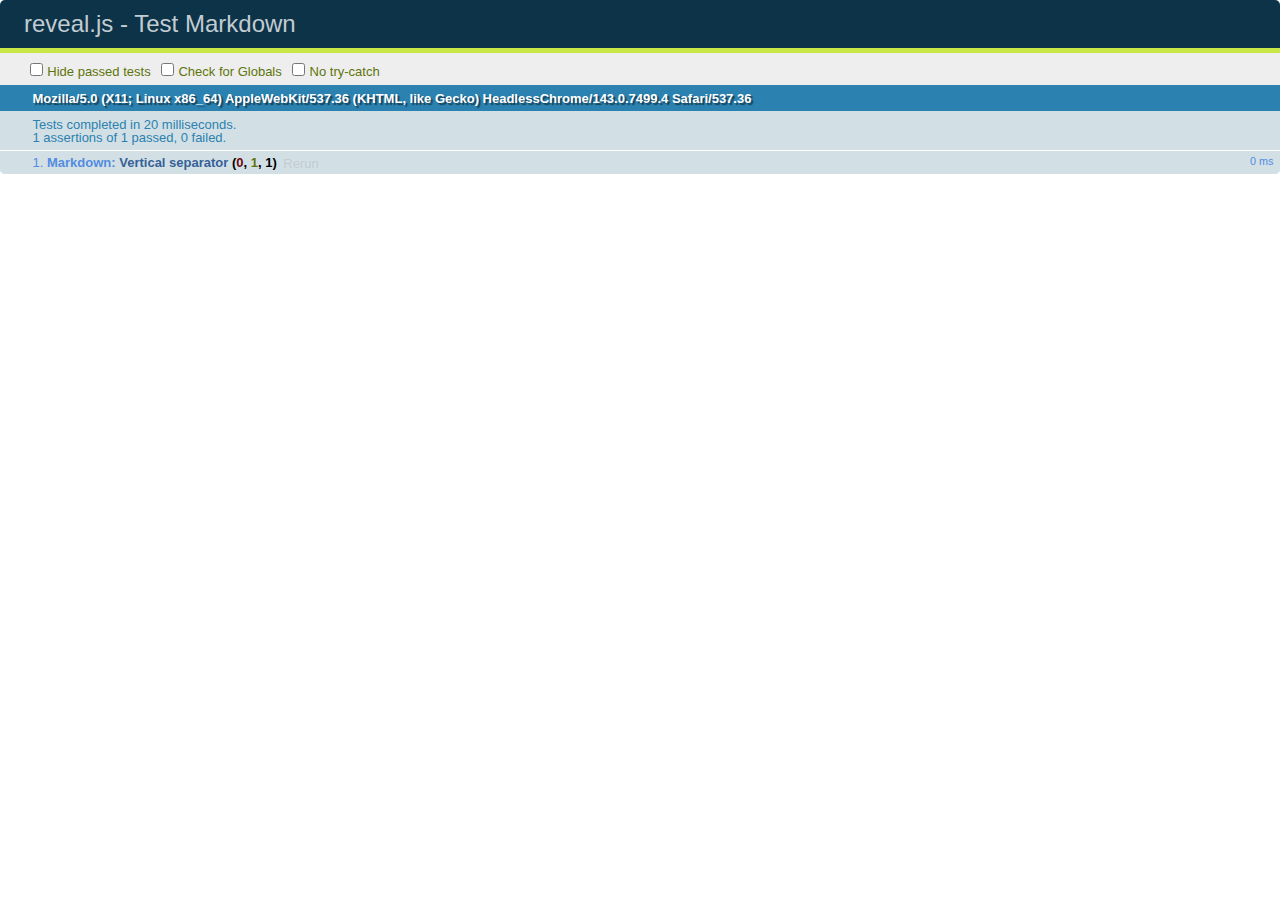
<file: reveal.js/test/test-markdown.html>
<!doctype html>
<html lang="en">

	<head>
		<meta charset="utf-8">

		<title>reveal.js - Test Markdown</title>

		<link rel="stylesheet" href="../css/reveal.min.css">
		<link rel="stylesheet" href="qunit-1.12.0.css">
	</head>

	<body style="overflow: auto;">

		<div id="qunit"></div>
  		<div id="qunit-fixture"></div>

		<div class="reveal" style="display: none;">

			<div class="slides">

				<!-- <section data-markdown="example.md" data-separator="^\n\n\n" data-vertical="^\n\n"></section> -->

				<!-- Slides are separated by newline + three dashes + newline, vertical slides identical but two dashes -->
				<section data-markdown data-separator="^\n---\n$" data-vertical="^\n--\n$">
					<script type="text/template">
						## Slide 1.1

						--

						## Slide 1.2

						---

						## Slide 2
					</script>
				</section>

			</div>

		</div>

		<script src="../lib/js/head.min.js"></script>
		<script src="../js/reveal.min.js"></script>
		<script src="../plugin/markdown/marked.js"></script>
		<script src="../plugin/markdown/markdown.js"></script>
		<script src="qunit-1.12.0.js"></script>

		<script src="test-markdown.js"></script>

	</body>
</html>
</file>
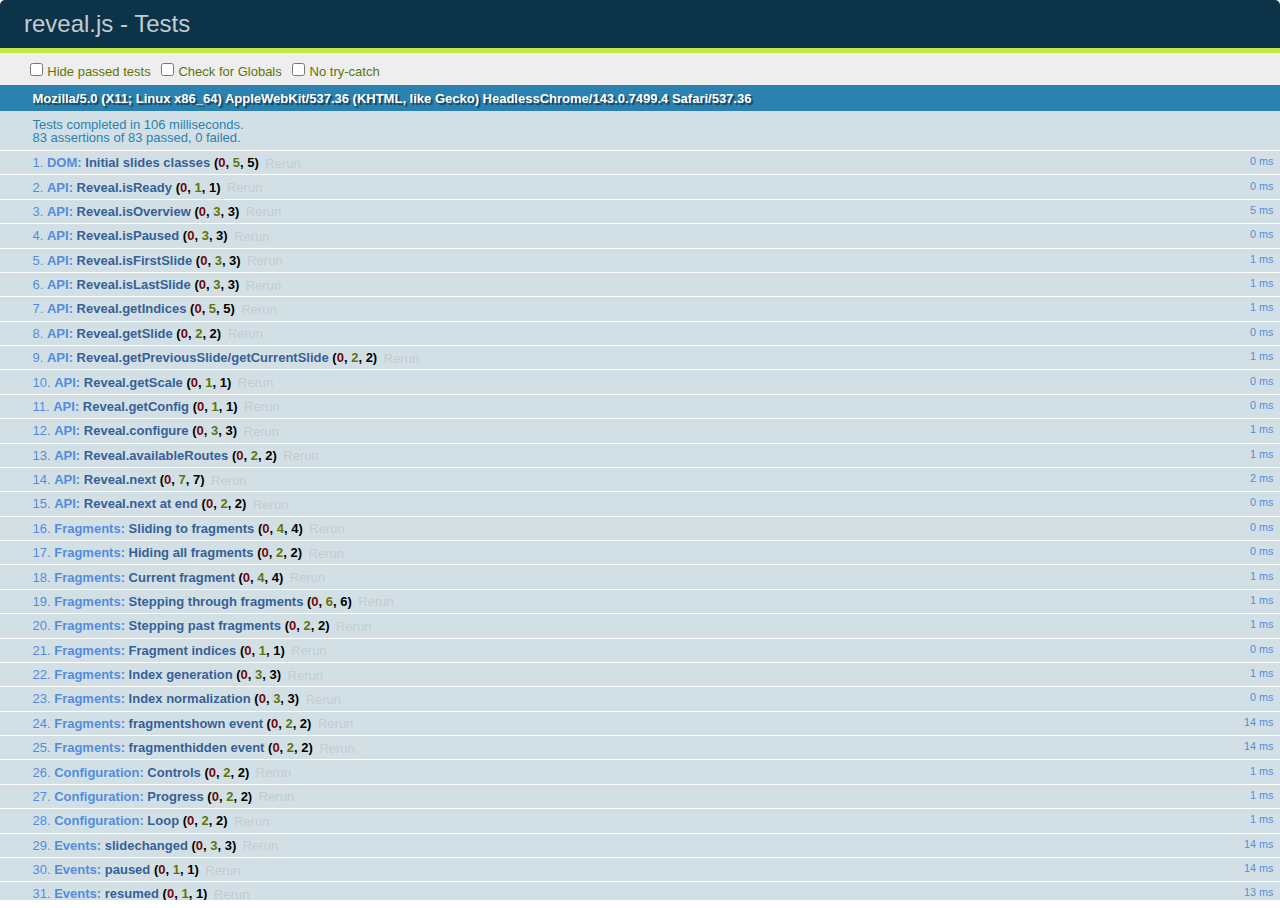
<file: reveal.js/test/test.html>
<!doctype html>
<html lang="en">

	<head>
		<meta charset="utf-8">

		<title>reveal.js - Tests</title>

		<link rel="stylesheet" href="../css/reveal.min.css">
		<link rel="stylesheet" href="qunit-1.12.0.css">
	</head>

	<body style="overflow: auto;">

		<div id="qunit"></div>
  		<div id="qunit-fixture"></div>

		<div class="reveal" style="display: none;">

			<div class="slides">

				<section>
					<h1>1</h1>
				</section>

				<section>
					<section>
						<h1>2.1</h1>
					</section>
					<section>
						<h1>2.2</h1>
					</section>
					<section>
						<h1>2.3</h1>
					</section>
				</section>

				<section id="fragment-slides">
					<section>
						<h1>3.1</h1>
						<ul>
							<li class="fragment">4.1</li>
							<li class="fragment">4.2</li>
							<li class="fragment">4.3</li>
						</ul>
					</section>

					<section>
						<h1>3.2</h1>
						<ul>
							<li class="fragment" data-fragment-index="0">4.1</li>
							<li class="fragment" data-fragment-index="0">4.2</li>
						</ul>
					</section>

					<section>
						<h1>3.3</h1>
						<ul>
							<li class="fragment" data-fragment-index="1">3.3.1</li>
							<li class="fragment" data-fragment-index="4">3.3.2</li>
							<li class="fragment" data-fragment-index="4">3.3.3</li>
						</ul>
					</section>
				</section>

				<section>
					<h1>4</h1>
				</section>

			</div>

		</div>

		<script src="../lib/js/head.min.js"></script>
		<script src="../js/reveal.min.js"></script>
		<script src="qunit-1.12.0.js"></script>

		<script src="test.js"></script>

	</body>
</html>
</file>
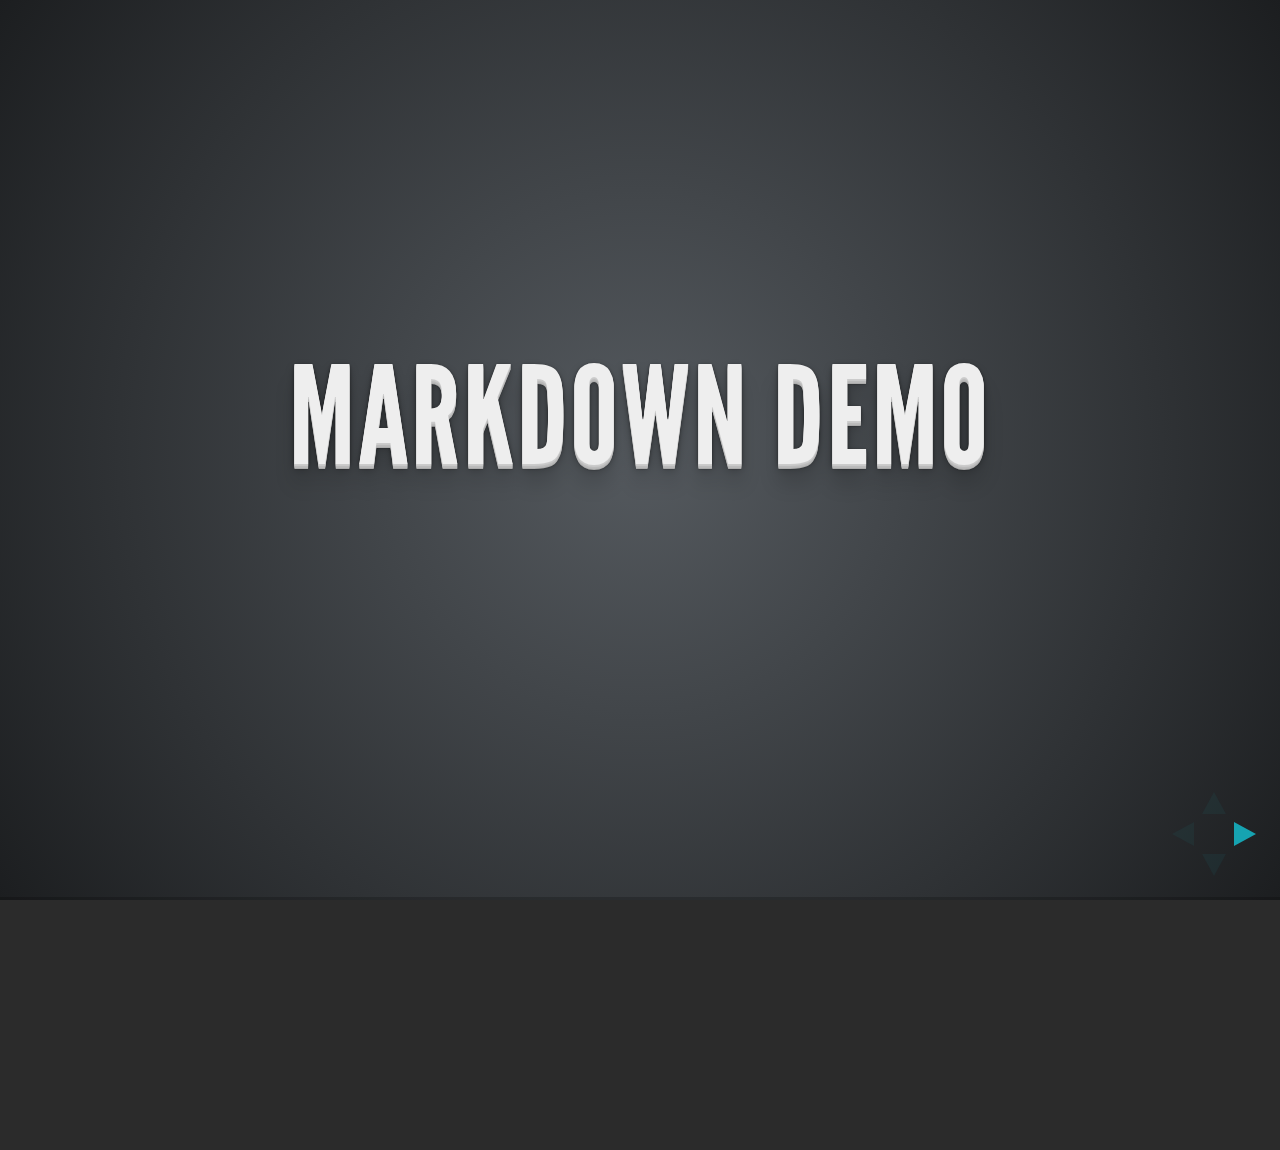
<file: reveal.js/plugin/markdown/example.html>
<!doctype html>
<html lang="en">

	<head>
		<meta charset="utf-8">

		<title>reveal.js - Markdown Demo</title>

		<link rel="stylesheet" href="../../css/reveal.css">
		<link rel="stylesheet" href="../../css/theme/default.css" id="theme">

        <link rel="stylesheet" href="../../lib/css/zenburn.css">
	</head>

	<body>

		<div class="reveal">

			<div class="slides">

                <!-- Use external markdown resource, separate slides by three newlines; vertical slides by two newlines -->
                <section data-markdown="example.md" data-separator="^\n\n\n" data-vertical="^\n\n"></section>

                <!-- Slides are separated by three dashes (quick 'n dirty regular expression) -->
                <section data-markdown data-separator="---">
                    <script type="text/template">
                        ## Demo 1
                        Slide 1
                        ---
                        ## Demo 1
                        Slide 2
                        ---
                        ## Demo 1
                        Slide 3
                    </script>
                </section>

                <!-- Slides are separated by newline + three dashes + newline, vertical slides identical but two dashes -->
                <section data-markdown data-separator="^\n---\n$" data-vertical="^\n--\n$">
                    <script type="text/template">
                        ## Demo 2
                        Slide 1.1

                        --

                        ## Demo 2
                        Slide 1.2

                        ---

                        ## Demo 2
                        Slide 2
                    </script>
                </section>

                <!-- No "extra" slides, since there are no separators defined (so they'll become horizontal rulers) -->
                <section data-markdown>
                    <script type="text/template">
                        A

                        ---

                        B

                        ---

                        C
                    </script>
                </section>

                <!-- Slide attributes -->
                <section data-markdown>
                    <script type="text/template">
                        <!-- .slide: data-background="#000000" -->
                        ## Slide attributes
                    </script>
                </section>

                <!-- Element attributes -->
                <section data-markdown>
                    <script type="text/template">
                        ## Element attributes
                        - Item 1 <!-- .element: class="fragment" data-fragment-index="2" -->
                        - Item 2 <!-- .element: class="fragment" data-fragment-index="1" -->
                    </script>
                </section>

                <!-- Code -->
                <section data-markdown>
                    <script type="text/template">
                        ```php
                        public function foo()
                        {
                            $foo = array(
                                'bar' => 'bar'
                            )
                        }
                        ```
                    </script>
                </section>

            </div>
		</div>

		<script src="../../lib/js/head.min.js"></script>
		<script src="../../js/reveal.js"></script>

		<script>

			Reveal.initialize({
				controls: true,
				progress: true,
				history: true,
				center: true,

				// Optional libraries used to extend on reveal.js
				dependencies: [
					{ src: '../../lib/js/classList.js', condition: function() { return !document.body.classList; } },
					{ src: 'marked.js', condition: function() { return !!document.querySelector( '[data-markdown]' ); } },
                    { src: 'markdown.js', condition: function() { return !!document.querySelector( '[data-markdown]' ); } },
                    { src: '../highlight/highlight.js', async: true, callback: function() { hljs.initHighlightingOnLoad(); } },
					{ src: '../notes/notes.js' }
				]
			});

		</script>

	</body>
</html>
</file>
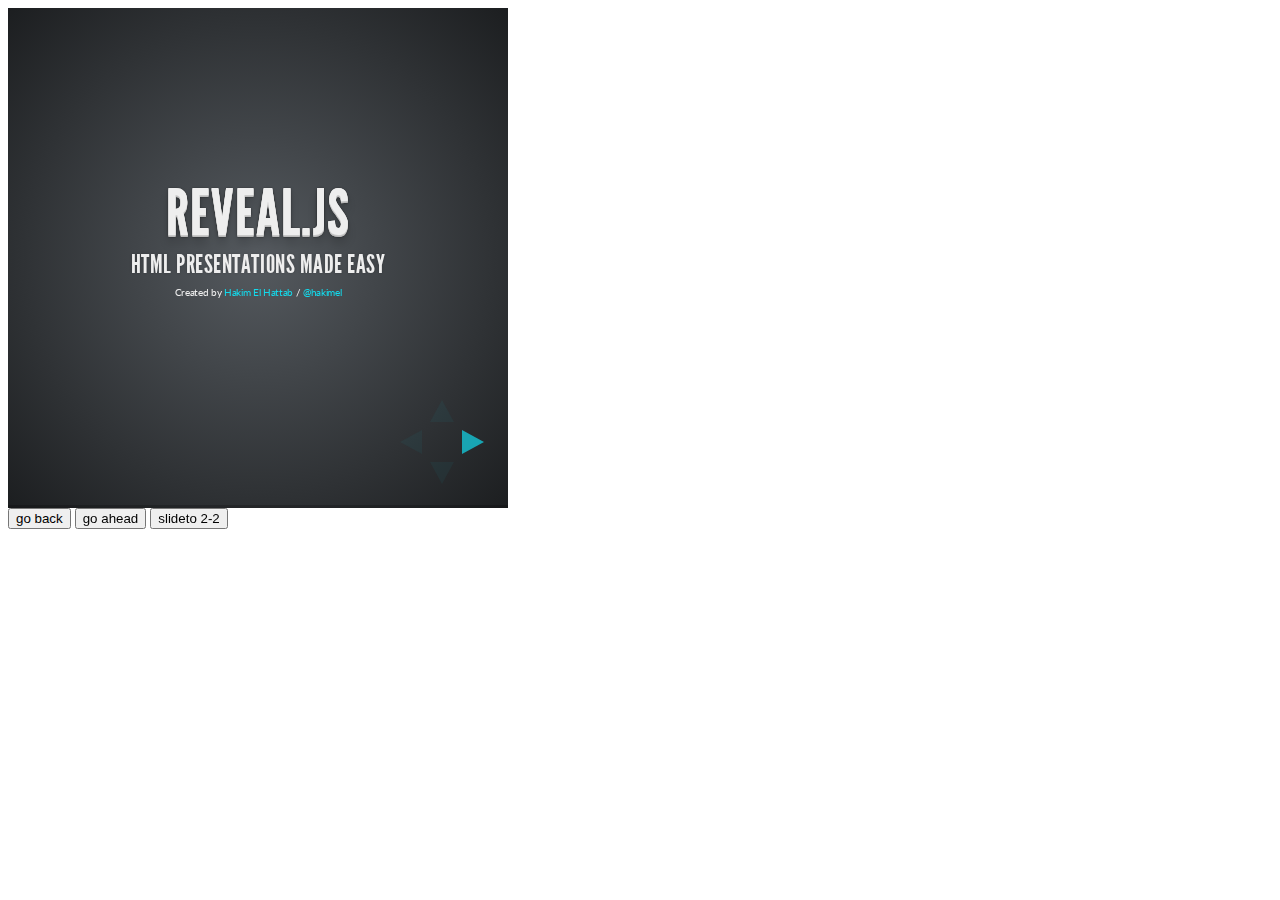
<file: reveal.js/plugin/postmessage/example.html>
<html>
	<body>

		<iframe id="reveal" src="../../index.html" style="border: 0;" width="500" height="500"></iframe>

		<div>
			<input id="back" type="button" value="go back"/>
			<input id="ahead" type="button" value="go ahead"/>
			<input id="slideto" type="button" value="slideto 2-2"/>
		</div>

		<script>

			(function (){

				var back = document.getElementById( 'back' ),
						ahead = document.getElementById( 'ahead' ),
						slideto = document.getElementById( 'slideto' ),
						reveal =  window.frames[0];

					back.addEventListener( 'click', function () {
						
					reveal.postMessage( JSON.stringify({method: 'prev', args: []}), '*' );
				}, false );

				ahead.addEventListener( 'click', function (){
					reveal.postMessage( JSON.stringify({method: 'next', args: []}), '*' );
				}, false );

				slideto.addEventListener( 'click', function (){
					reveal.postMessage( JSON.stringify({method: 'slide', args: [2,2]}), '*' );
				}, false );

			}());

		</script>

	</body>
</html>
</file>
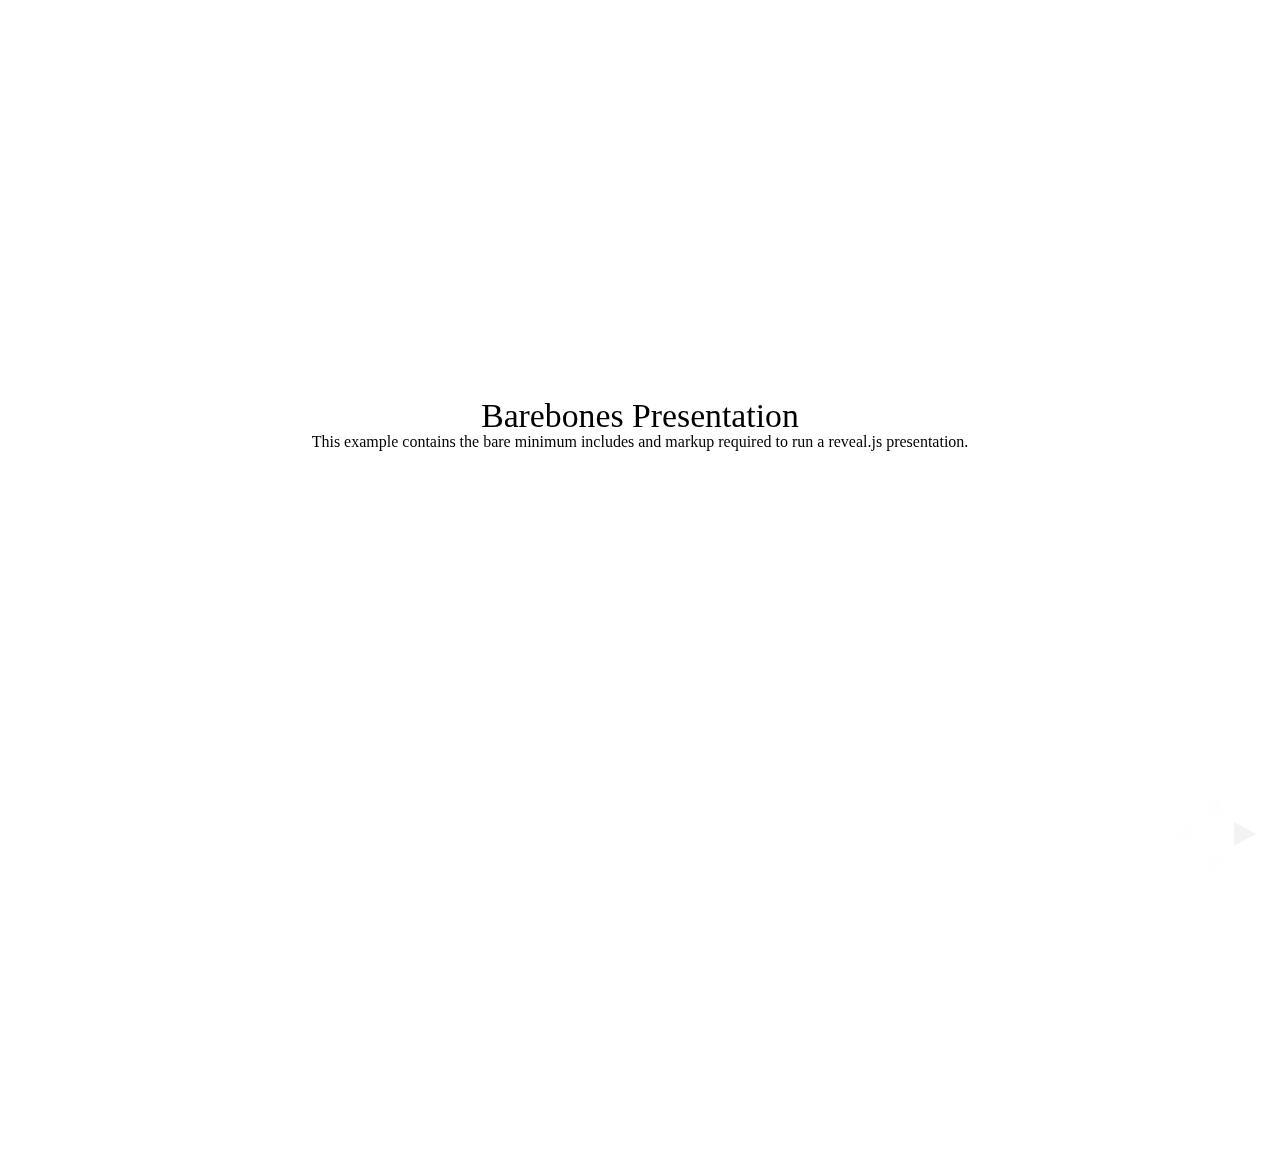
<file: reveal.js/test/examples/barebones.html>
<!doctype html>
<html lang="en">

	<head>
		<meta charset="utf-8">

		<title>reveal.js - Barebones</title>

		<link rel="stylesheet" href="../../css/reveal.min.css">
	</head>

	<body>

		<div class="reveal">

			<div class="slides">

				<section>
					<h2>Barebones Presentation</h2>
					<p>This example contains the bare minimum includes and markup required to run a reveal.js presentation.</p>
				</section>

				<section>
					<h2>No Theme</h2>
					<p>There's no theme included, so it will fall back on browser defaults.</p>
				</section>

			</div>

		</div>

		<script src="../../js/reveal.min.js"></script>

		<script>

			Reveal.initialize();

		</script>

	</body>
</html>
</file>
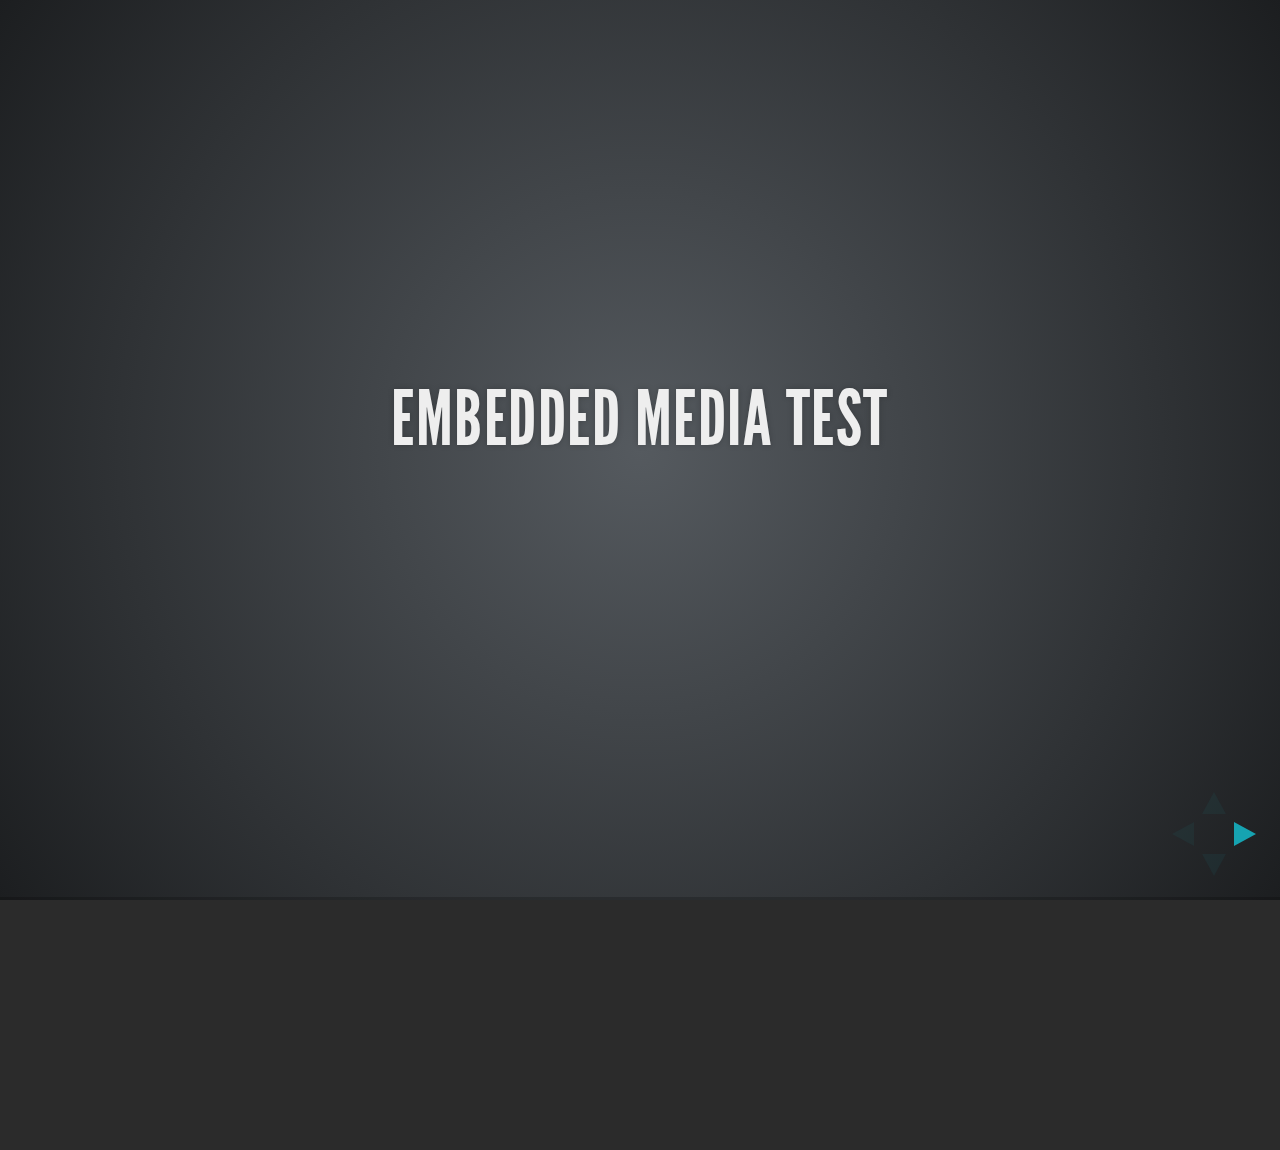
<file: reveal.js/test/examples/embedded-media.html>
<!doctype html>
<html lang="en">

	<head>
		<meta charset="utf-8">

		<title>reveal.js - Embedded Media</title>

		<meta name="viewport" content="width=device-width, initial-scale=1.0, maximum-scale=1.0, user-scalable=no">

		<link rel="stylesheet" href="../../css/reveal.min.css">
		<link rel="stylesheet" href="../../css/theme/default.css" id="theme">
	</head>

	<body>

		<div class="reveal">

			<div class="slides">

				<section>
					<h2>Embedded Media Test</h2>
				</section>

				<section>
					<iframe data-autoplay width="420" height="345" src="http://www.youtube.com/embed/l3RQZ4mcr1c"></iframe>
				</section>

				<section>
					<h2>Empty Slide</h2>
				</section>

			</div>

		</div>

		<script src="../../lib/js/head.min.js"></script>
		<script src="../../js/reveal.min.js"></script>

		<script>

			Reveal.initialize({
				transition: 'linear'
			});

		</script>

	</body>
</html>
</file>
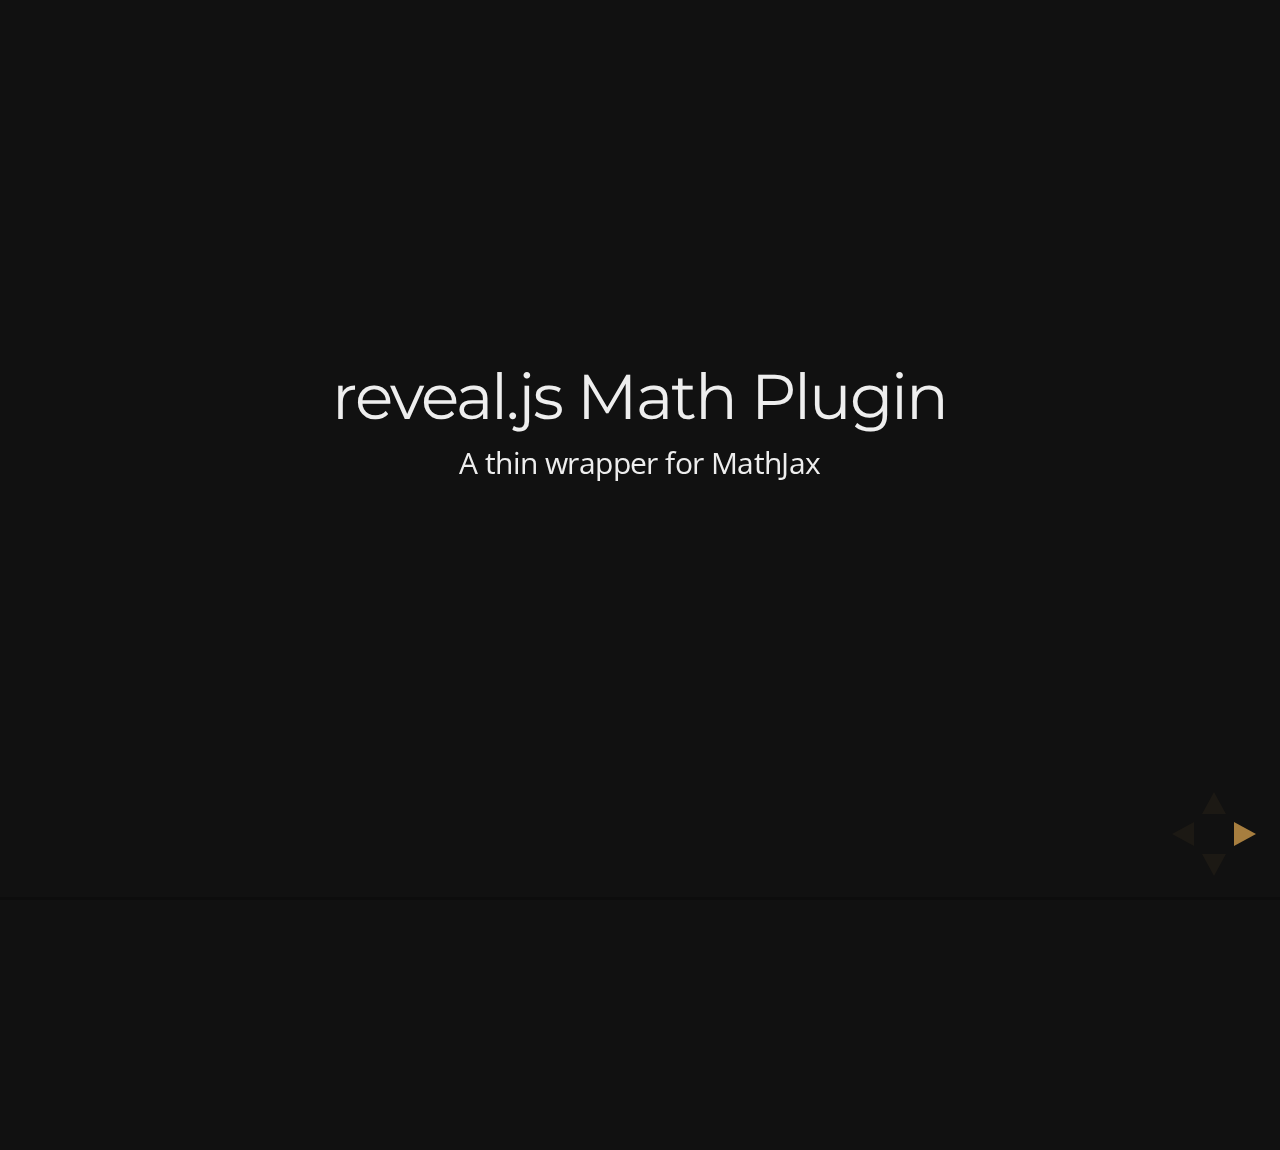
<file: reveal.js/test/examples/math.html>
<!doctype html>
<html lang="en">

	<head>
		<meta charset="utf-8">

		<title>reveal.js - Math Plugin</title>

		<meta name="viewport" content="width=device-width, initial-scale=1.0, maximum-scale=1.0, user-scalable=no">

		<link rel="stylesheet" href="../../css/reveal.min.css">
		<link rel="stylesheet" href="../../css/theme/night.css" id="theme">
	</head>

	<body>

		<div class="reveal">

			<div class="slides">

				<section>
					<h2>reveal.js Math Plugin</h2>
					<p>A thin wrapper for MathJax</p>
				</section>

				<section>
					<h3>The Lorenz Equations</h3>

					\[\begin{aligned}
					\dot{x} &amp; = \sigma(y-x) \\
					\dot{y} &amp; = \rho x - y - xz \\
					\dot{z} &amp; = -\beta z + xy
					\end{aligned} \]
				</section>

				<section>
					<h3>The Cauchy-Schwarz Inequality</h3>

					<script type="math/tex; mode=display">
						\left( \sum_{k=1}^n a_k b_k \right)^2 \leq \left( \sum_{k=1}^n a_k^2 \right) \left( \sum_{k=1}^n b_k^2 \right)
					</script>
				</section>

				<section>
					<h3>A Cross Product Formula</h3>

					\[\mathbf{V}_1 \times \mathbf{V}_2 =  \begin{vmatrix}
					\mathbf{i} &amp; \mathbf{j} &amp; \mathbf{k} \\
					\frac{\partial X}{\partial u} &amp;  \frac{\partial Y}{\partial u} &amp; 0 \\
					\frac{\partial X}{\partial v} &amp;  \frac{\partial Y}{\partial v} &amp; 0
					\end{vmatrix}  \]
				</section>

				<section>
					<h3>The probability of getting \(k\) heads when flipping \(n\) coins is</h3>

					\[P(E)   = {n \choose k} p^k (1-p)^{ n-k} \]
				</section>

				<section>
					<h3>An Identity of Ramanujan</h3>

					\[ \frac{1}{\Bigl(\sqrt{\phi \sqrt{5}}-\phi\Bigr) e^{\frac25 \pi}} =
					1+\frac{e^{-2\pi}} {1+\frac{e^{-4\pi}} {1+\frac{e^{-6\pi}}
					{1+\frac{e^{-8\pi}} {1+\ldots} } } } \]
				</section>

				<section>
					<h3>A Rogers-Ramanujan Identity</h3>

					\[  1 +  \frac{q^2}{(1-q)}+\frac{q^6}{(1-q)(1-q^2)}+\cdots =
					\prod_{j=0}^{\infty}\frac{1}{(1-q^{5j+2})(1-q^{5j+3})}\]
				</section>

				<section>
					<h3>Maxwell&#8217;s Equations</h3>

					\[  \begin{aligned}
					\nabla \times \vec{\mathbf{B}} -\, \frac1c\, \frac{\partial\vec{\mathbf{E}}}{\partial t} &amp; = \frac{4\pi}{c}\vec{\mathbf{j}} \\   \nabla \cdot \vec{\mathbf{E}} &amp; = 4 \pi \rho \\
					\nabla \times \vec{\mathbf{E}}\, +\, \frac1c\, \frac{\partial\vec{\mathbf{B}}}{\partial t} &amp; = \vec{\mathbf{0}} \\
					\nabla \cdot \vec{\mathbf{B}} &amp; = 0 \end{aligned}
					\]
				</section>

				<section>
					<section>
						<h3>The Lorenz Equations</h3>

						<div class="fragment">
							\[\begin{aligned}
							\dot{x} &amp; = \sigma(y-x) \\
							\dot{y} &amp; = \rho x - y - xz \\
							\dot{z} &amp; = -\beta z + xy
							\end{aligned} \]
						</div>
					</section>

					<section>
						<h3>The Cauchy-Schwarz Inequality</h3>

						<div class="fragment">
							\[ \left( \sum_{k=1}^n a_k b_k \right)^2 \leq \left( \sum_{k=1}^n a_k^2 \right) \left( \sum_{k=1}^n b_k^2 \right) \]
						</div>
					</section>

					<section>
						<h3>A Cross Product Formula</h3>

						<div class="fragment">
							\[\mathbf{V}_1 \times \mathbf{V}_2 =  \begin{vmatrix}
							\mathbf{i} &amp; \mathbf{j} &amp; \mathbf{k} \\
							\frac{\partial X}{\partial u} &amp;  \frac{\partial Y}{\partial u} &amp; 0 \\
							\frac{\partial X}{\partial v} &amp;  \frac{\partial Y}{\partial v} &amp; 0
							\end{vmatrix}  \]
						</div>
					</section>

					<section>
						<h3>The probability of getting \(k\) heads when flipping \(n\) coins is</h3>

						<div class="fragment">
							\[P(E)   = {n \choose k} p^k (1-p)^{ n-k} \]
						</div>
					</section>

					<section>
						<h3>An Identity of Ramanujan</h3>

						<div class="fragment">
							\[ \frac{1}{\Bigl(\sqrt{\phi \sqrt{5}}-\phi\Bigr) e^{\frac25 \pi}} =
							1+\frac{e^{-2\pi}} {1+\frac{e^{-4\pi}} {1+\frac{e^{-6\pi}}
							{1+\frac{e^{-8\pi}} {1+\ldots} } } } \]
						</div>
					</section>

					<section>
						<h3>A Rogers-Ramanujan Identity</h3>

						<div class="fragment">
							\[  1 +  \frac{q^2}{(1-q)}+\frac{q^6}{(1-q)(1-q^2)}+\cdots =
							\prod_{j=0}^{\infty}\frac{1}{(1-q^{5j+2})(1-q^{5j+3})}\]
						</div>
					</section>

					<section>
						<h3>Maxwell&#8217;s Equations</h3>

						<div class="fragment">
							\[  \begin{aligned}
							\nabla \times \vec{\mathbf{B}} -\, \frac1c\, \frac{\partial\vec{\mathbf{E}}}{\partial t} &amp; = \frac{4\pi}{c}\vec{\mathbf{j}} \\   \nabla \cdot \vec{\mathbf{E}} &amp; = 4 \pi \rho \\
							\nabla \times \vec{\mathbf{E}}\, +\, \frac1c\, \frac{\partial\vec{\mathbf{B}}}{\partial t} &amp; = \vec{\mathbf{0}} \\
							\nabla \cdot \vec{\mathbf{B}} &amp; = 0 \end{aligned}
							\]
						</div>
					</section>
				</section>

			</div>

		</div>

		<script src="../../lib/js/head.min.js"></script>
		<script src="../../js/reveal.min.js"></script>

		<script>

			Reveal.initialize({
				history: true,
				transition: 'linear',

				math: {
					// mathjax: 'http://cdn.mathjax.org/mathjax/latest/MathJax.js',
					config: 'TeX-AMS_HTML-full'
				},

				dependencies: [
					{ src: '../../lib/js/classList.js' },
					{ src: '../../plugin/math/math.js', async: true }
				]
			});

		</script>

	</body>
</html>
</file>
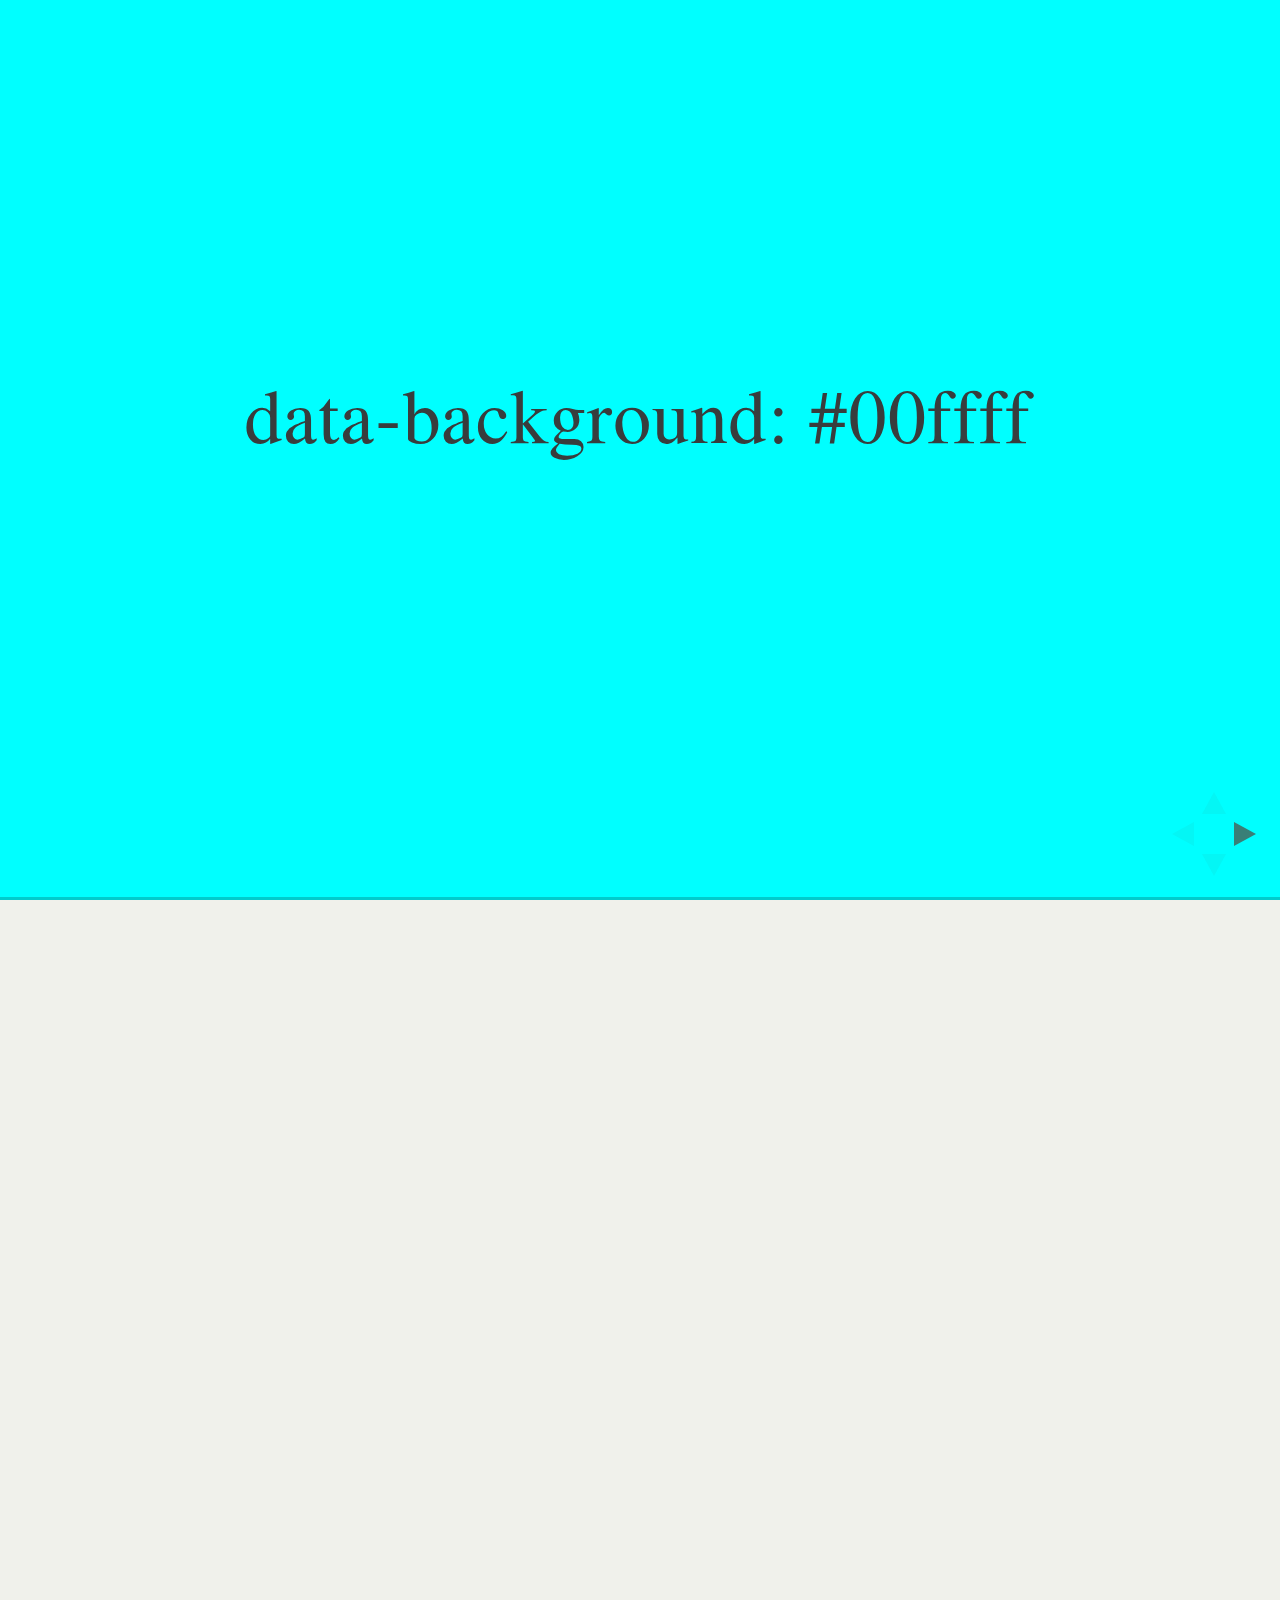
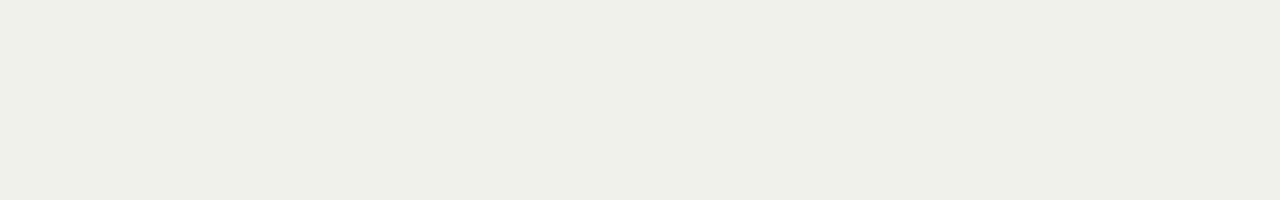
<file: reveal.js/test/examples/slide-backgrounds.html>
<!doctype html>
<html lang="en">

	<head>
		<meta charset="utf-8">

		<title>reveal.js - Slide Backgrounds</title>

		<meta name="viewport" content="width=device-width, initial-scale=1.0, maximum-scale=1.0, user-scalable=no">

		<link rel="stylesheet" href="../../css/reveal.min.css">
		<link rel="stylesheet" href="../../css/theme/serif.css" id="theme">
	</head>

	<body>

		<div class="reveal">

			<div class="slides">

				<section data-background="#00ffff">
					<h2>data-background: #00ffff</h2>
				</section>

				<section data-background="#bb00bb">
					<h2>data-background: #bb00bb</h2>
				</section>

				<section>
					<section data-background="#ff0000">
						<h2>data-background: #ff0000</h2>
					</section>
					<section data-background="rgba(0, 0, 0, 0.2)">
						<h2>data-background: rgba(0, 0, 0, 0.2)</h2>
					</section>
					<section data-background="salmon">
						<h2>data-background: salmon</h2>
					</section>
				</section>

				<section data-background="rgba(0, 100, 100, 0.2)">
					<section>
						<h2>Background applied to stack</h2>
					</section>
					<section>
						<h2>Background applied to stack</h2>
					</section>
					<section data-background="rgba(100, 0, 0, 0.2)">
						<h2>Background applied to slide inside of stack</h2>
					</section>
				</section>

				<section data-background-transition="slide" data-background="assets/image1.png" style="background: rgba(255,255,255,0.9)">
					<h2>Background image</h2>
				</section>

				<section>
					<section data-background-transition="slide" data-background="assets/image1.png" style="background: rgba(255,255,255,0.9)">
						<h2>Background image</h2>
					</section>
					<section data-background-transition="slide" data-background="assets/image1.png" style="background: rgba(255,255,255,0.9)">
						<h2>Background image</h2>
					</section>
				</section>

				<section data-background="assets/image2.png" data-background-size="100px" data-background-repeat="repeat" data-background-color="#111" style="background: rgba(255,255,255,0.9)">
					<h2>Background image</h2>
					<pre>data-background-size="100px" data-background-repeat="repeat" data-background-color="#111"</pre>
				</section>

				<section data-background="#888888">
					<h2>Same background twice (1/2)</h2>
				</section>
				<section data-background="#888888">
					<h2>Same background twice (2/2)</h2>
				</section>

				<section>
					<section data-background="#417203">
						<h2>Same background twice vertical (1/2)</h2>
					</section>
					<section data-background="#417203">
						<h2>Same background twice vertical (2/2)</h2>
					</section>
				</section>

				<section data-background="#934f4d">
					<h2>Same background from horizontal to vertical (1/3)</h2>
				</section>
				<section>
					<section data-background="#934f4d">
						<h2>Same background from horizontal to vertical (2/3)</h2>
					</section>
					<section data-background="#934f4d">
						<h2>Same background from horizontal to vertical (3/3)</h2>
					</section>
				</section>

			</div>

		</div>

		<script src="../../lib/js/head.min.js"></script>
		<script src="../../js/reveal.min.js"></script>

		<script>

			// Full list of configuration options available here:
			// https://github.com/hakimel/reveal.js#configuration
			Reveal.initialize({
				center: true,
				// rtl: true,

				transition: 'linear',
				// transitionSpeed: 'slow',
				// backgroundTransition: 'slide'
			});

		</script>

	</body>
</html>
</file>
<file: reveal.js/css/reveal.css>
@charset "UTF-8";

/*!
 * reveal.js
 * http://lab.hakim.se/reveal-js
 * MIT licensed
 *
 * Copyright (C) 2014 Hakim El Hattab, http://hakim.se
 */


/*********************************************
 * RESET STYLES
 *********************************************/

html, body, .reveal div, .reveal span, .reveal applet, .reveal object, .reveal iframe,
.reveal h1, .reveal h2, .reveal h3, .reveal h4, .reveal h5, .reveal h6, .reveal p, .reveal blockquote, .reveal pre,
.reveal a, .reveal abbr, .reveal acronym, .reveal address, .reveal big, .reveal cite, .reveal code,
.reveal del, .reveal dfn, .reveal em, .reveal img, .reveal ins, .reveal kbd, .reveal q, .reveal s, .reveal samp,
.reveal small, .reveal strike, .reveal strong, .reveal sub, .reveal sup, .reveal tt, .reveal var,
.reveal b, .reveal u, .reveal i, .reveal center,
.reveal dl, .reveal dt, .reveal dd, .reveal ol, .reveal ul, .reveal li,
.reveal fieldset, .reveal form, .reveal label, .reveal legend,
.reveal table, .reveal caption, .reveal tbody, .reveal tfoot, .reveal thead, .reveal tr, .reveal th, .reveal td,
.reveal article, .reveal aside, .reveal canvas, .reveal details, .reveal embed,
.reveal figure, .reveal figcaption, .reveal footer, .reveal header, .reveal hgroup,
.reveal menu, .reveal nav, .reveal output, .reveal ruby, .reveal section, .reveal summary,
.reveal time, .reveal mark, .reveal audio, video {
	margin: 0;
	padding: 0;
	border: 0;
	font-size: 100%;
	font: inherit;
	vertical-align: baseline;
}

.reveal article, .reveal aside, .reveal details, .reveal figcaption, .reveal figure,
.reveal footer, .reveal header, .reveal hgroup, .reveal menu, .reveal nav, .reveal section {
	display: block;
}


/*********************************************
 * GLOBAL STYLES
 *********************************************/

html,
body {
	width: 100%;
	height: 100%;
	overflow: hidden;
}

body {
	position: relative;
	line-height: 1;
}

::selection {
	background: #FF5E99;
	color: #fff;
	text-shadow: none;
}


/*********************************************
 * HEADERS
 *********************************************/

.reveal h1,
.reveal h2,
.reveal h3,
.reveal h4,
.reveal h5,
.reveal h6 {
	-webkit-hyphens: auto;
	   -moz-hyphens: auto;
	        hyphens: auto;

	word-wrap: break-word;
	line-height: 1;
}

.reveal h1 { font-size: 3.77em; }
.reveal h2 { font-size: 2.11em;	}
.reveal h3 { font-size: 1.55em;	}
.reveal h4 { font-size: 1em;	}


/*********************************************
 * VIEW FRAGMENTS
 *********************************************/

.reveal .slides section .fragment {
	opacity: 0;

	-webkit-transition: all .2s ease;
	   -moz-transition: all .2s ease;
	    -ms-transition: all .2s ease;
	     -o-transition: all .2s ease;
	        transition: all .2s ease;
}
	.reveal .slides section .fragment.visible {
		opacity: 1;
	}

.reveal .slides section .fragment.grow {
	opacity: 1;
}
	.reveal .slides section .fragment.grow.visible {
		-webkit-transform: scale( 1.3 );
		   -moz-transform: scale( 1.3 );
		    -ms-transform: scale( 1.3 );
		     -o-transform: scale( 1.3 );
		        transform: scale( 1.3 );
	}

.reveal .slides section .fragment.shrink {
	opacity: 1;
}
	.reveal .slides section .fragment.shrink.visible {
		-webkit-transform: scale( 0.7 );
		   -moz-transform: scale( 0.7 );
		    -ms-transform: scale( 0.7 );
		     -o-transform: scale( 0.7 );
		        transform: scale( 0.7 );
	}

.reveal .slides section .fragment.zoom-in {
	opacity: 0;

	-webkit-transform: scale( 0.1 );
	   -moz-transform: scale( 0.1 );
	    -ms-transform: scale( 0.1 );
	     -o-transform: scale( 0.1 );
	        transform: scale( 0.1 );
}

	.reveal .slides section .fragment.zoom-in.visible {
		opacity: 1;

		-webkit-transform: scale( 1 );
		   -moz-transform: scale( 1 );
		    -ms-transform: scale( 1 );
		     -o-transform: scale( 1 );
		        transform: scale( 1 );
	}

.reveal .slides section .fragment.roll-in {
	opacity: 0;

	-webkit-transform: rotateX( 90deg );
	   -moz-transform: rotateX( 90deg );
	    -ms-transform: rotateX( 90deg );
	     -o-transform: rotateX( 90deg );
	        transform: rotateX( 90deg );
}
	.reveal .slides section .fragment.roll-in.visible {
		opacity: 1;

		-webkit-transform: rotateX( 0 );
		   -moz-transform: rotateX( 0 );
		    -ms-transform: rotateX( 0 );
		     -o-transform: rotateX( 0 );
		        transform: rotateX( 0 );
	}

.reveal .slides section .fragment.fade-out {
	opacity: 1;
}
	.reveal .slides section .fragment.fade-out.visible {
		opacity: 0;
	}

.reveal .slides section .fragment.semi-fade-out {
	opacity: 1;
}
	.reveal .slides section .fragment.semi-fade-out.visible {
		opacity: 0.5;
	}

.reveal .slides section .fragment.current-visible {
	opacity:0;
}

.reveal .slides section .fragment.current-visible.current-fragment {
	opacity:1;
}

.reveal .slides section .fragment.highlight-red,
.reveal .slides section .fragment.highlight-current-red,
.reveal .slides section .fragment.highlight-green,
.reveal .slides section .fragment.highlight-current-green,
.reveal .slides section .fragment.highlight-blue,
.reveal .slides section .fragment.highlight-current-blue {
	opacity: 1;
}
	.reveal .slides section .fragment.highlight-red.visible {
		color: #ff2c2d
	}
	.reveal .slides section .fragment.highlight-green.visible {
		color: #17ff2e;
	}
	.reveal .slides section .fragment.highlight-blue.visible {
		color: #1b91ff;
	}

.reveal .slides section .fragment.highlight-current-red.current-fragment {
	color: #ff2c2d
}
.reveal .slides section .fragment.highlight-current-green.current-fragment {
	color: #17ff2e;
}
.reveal .slides section .fragment.highlight-current-blue.current-fragment {
	color: #1b91ff;
}


/*********************************************
 * DEFAULT ELEMENT STYLES
 *********************************************/

/* Fixes issue in Chrome where italic fonts did not appear when printing to PDF */
.reveal:after {
  content: '';
  font-style: italic;
}

.reveal iframe {
	z-index: 1;
}

/* Ensure certain elements are never larger than the slide itself */
.reveal img,
.reveal video,
.reveal iframe {
	max-width: 95%;
	max-height: 95%;
}

/** Prevents layering issues in certain browser/transition combinations */
.reveal a {
	position: relative;
}

.reveal strong,
.reveal b {
	font-weight: bold;
}

.reveal em,
.reveal i {
	font-style: italic;
}

.reveal ol,
.reveal ul {
	display: inline-block;

	text-align: left;
	margin: 0 0 0 1em;
}

.reveal ol {
	list-style-type: decimal;
}

.reveal ul {
	list-style-type: disc;
}

.reveal ul ul {
	list-style-type: square;
}

.reveal ul ul ul {
	list-style-type: circle;
}

.reveal ul ul,
.reveal ul ol,
.reveal ol ol,
.reveal ol ul {
	display: block;
	margin-left: 40px;
}

.reveal p {
	margin-bottom: 10px;
	line-height: 1.2em;
}

.reveal q,
.reveal blockquote {
	quotes: none;
}

.reveal blockquote {
	display: block;
	position: relative;
	width: 70%;
	margin: 5px auto;
	padding: 5px;

	font-style: italic;
	background: rgba(255, 255, 255, 0.05);
	box-shadow: 0px 0px 2px rgba(0,0,0,0.2);
}
	.reveal blockquote p:first-child,
	.reveal blockquote p:last-child {
		display: inline-block;
	}

.reveal q {
	font-style: italic;
}

.reveal pre {
	display: block;
	position: relative;
	width: 90%;
	margin: 15px auto;

	text-align: left;
	font-size: 0.55em;
	font-family: monospace;
	line-height: 1.2em;

	word-wrap: break-word;

	box-shadow: 0px 0px 6px rgba(0,0,0,0.3);
}
.reveal code {
	font-family: monospace;
}
.reveal pre code {
	padding: 5px;
	overflow: auto;
	max-height: 400px;
	word-wrap: normal;
}
.reveal pre.stretch code {
	height: 100%;
	max-height: 100%;

	-webkit-box-sizing: border-box;
	   -moz-box-sizing: border-box;
	        box-sizing: border-box;
}

.reveal table th,
.reveal table td {
	text-align: left;
	padding-right: .3em;
}

.reveal table th {
	font-weight: bold;
}

.reveal sup {
	vertical-align: super;
}
.reveal sub {
	vertical-align: sub;
}

.reveal small {
	display: inline-block;
	font-size: 0.6em;
	line-height: 1.2em;
	vertical-align: top;
}

.reveal small * {
	vertical-align: top;
}

.reveal .stretch {
	max-width: none;
	max-height: none;
}


/*********************************************
 * CONTROLS
 *********************************************/

.reveal .controls {
	display: none;
	position: fixed;
	width: 110px;
	height: 110px;
	z-index: 30;
	right: 10px;
	bottom: 10px;
}

.reveal .controls div {
	position: absolute;
	opacity: 0.05;
	width: 0;
	height: 0;
	border: 12px solid transparent;

	-moz-transform: scale(.9999);

	-webkit-transition: all 0.2s ease;
	   -moz-transition: all 0.2s ease;
	    -ms-transition: all 0.2s ease;
	     -o-transition: all 0.2s ease;
	        transition: all 0.2s ease;
}

.reveal .controls div.enabled {
	opacity: 0.7;
	cursor: pointer;
}

.reveal .controls div.enabled:active {
	margin-top: 1px;
}

	.reveal .controls div.navigate-left {
		top: 42px;

		border-right-width: 22px;
		border-right-color: #eee;
	}
		.reveal .controls div.navigate-left.fragmented {
			opacity: 0.3;
		}

	.reveal .controls div.navigate-right {
		left: 74px;
		top: 42px;

		border-left-width: 22px;
		border-left-color: #eee;
	}
		.reveal .controls div.navigate-right.fragmented {
			opacity: 0.3;
		}

	.reveal .controls div.navigate-up {
		left: 42px;

		border-bottom-width: 22px;
		border-bottom-color: #eee;
	}
		.reveal .controls div.navigate-up.fragmented {
			opacity: 0.3;
		}

	.reveal .controls div.navigate-down {
		left: 42px;
		top: 74px;

		border-top-width: 22px;
		border-top-color: #eee;
	}
		.reveal .controls div.navigate-down.fragmented {
			opacity: 0.3;
		}


/*********************************************
 * PROGRESS BAR
 *********************************************/

.reveal .progress {
	position: fixed;
	display: none;
	height: 3px;
	width: 100%;
	bottom: 0;
	left: 0;
	z-index: 10;
}
	.reveal .progress:after {
		content: '';
		display: 'block';
		position: absolute;
		height: 20px;
		width: 100%;
		top: -20px;
	}
	.reveal .progress span {
		display: block;
		height: 100%;
		width: 0px;

		-webkit-transition: width 800ms cubic-bezier(0.260, 0.860, 0.440, 0.985);
		   -moz-transition: width 800ms cubic-bezier(0.260, 0.860, 0.440, 0.985);
		    -ms-transition: width 800ms cubic-bezier(0.260, 0.860, 0.440, 0.985);
		     -o-transition: width 800ms cubic-bezier(0.260, 0.860, 0.440, 0.985);
		        transition: width 800ms cubic-bezier(0.260, 0.860, 0.440, 0.985);
	}

/*********************************************
 * SLIDE NUMBER
 *********************************************/

.reveal .slide-number {
	position: fixed;
	display: block;
	right: 15px;
	bottom: 15px;
	opacity: 0.5;
	z-index: 31;
	font-size: 12px;
}

/*********************************************
 * SLIDES
 *********************************************/

.reveal {
	position: relative;
	width: 100%;
	height: 100%;

	-ms-touch-action: none;
}

.reveal .slides {
	position: absolute;
	width: 100%;
	height: 100%;
	left: 50%;
	top: 50%;

	overflow: visible;
	z-index: 1;
	text-align: center;

	-webkit-transition: -webkit-perspective .4s ease;
	   -moz-transition: -moz-perspective .4s ease;
	    -ms-transition: -ms-perspective .4s ease;
	     -o-transition: -o-perspective .4s ease;
	        transition: perspective .4s ease;

	-webkit-perspective: 600px;
	   -moz-perspective: 600px;
	    -ms-perspective: 600px;
	        perspective: 600px;

	-webkit-perspective-origin: 0px -100px;
	   -moz-perspective-origin: 0px -100px;
	    -ms-perspective-origin: 0px -100px;
	        perspective-origin: 0px -100px;
}

.reveal .slides>section {
	-ms-perspective: 600px;
}

.reveal .slides>section,
.reveal .slides>section>section {
	display: none;
	position: absolute;
	width: 100%;
	padding: 20px 0px;

	z-index: 10;
	line-height: 1.2em;
	font-weight: inherit;

	-webkit-transform-style: preserve-3d;
	   -moz-transform-style: preserve-3d;
	    -ms-transform-style: preserve-3d;
	        transform-style: preserve-3d;

	-webkit-transition: -webkit-transform-origin 800ms cubic-bezier(0.260, 0.860, 0.440, 0.985),
						-webkit-transform 800ms cubic-bezier(0.260, 0.860, 0.440, 0.985),
						visibility 800ms cubic-bezier(0.260, 0.860, 0.440, 0.985),
						opacity 800ms cubic-bezier(0.260, 0.860, 0.440, 0.985);
	   -moz-transition: -moz-transform-origin 800ms cubic-bezier(0.260, 0.860, 0.440, 0.985),
						-moz-transform 800ms cubic-bezier(0.260, 0.860, 0.440, 0.985),
						visibility 800ms cubic-bezier(0.260, 0.860, 0.440, 0.985),
						opacity 800ms cubic-bezier(0.260, 0.860, 0.440, 0.985);
	    -ms-transition: -ms-transform-origin 800ms cubic-bezier(0.260, 0.860, 0.440, 0.985),
						-ms-transform 800ms cubic-bezier(0.260, 0.860, 0.440, 0.985),
						visibility 800ms cubic-bezier(0.260, 0.860, 0.440, 0.985),
						opacity 800ms cubic-bezier(0.260, 0.860, 0.440, 0.985);
	     -o-transition: -o-transform-origin 800ms cubic-bezier(0.260, 0.860, 0.440, 0.985),
						-o-transform 800ms cubic-bezier(0.260, 0.860, 0.440, 0.985),
						visibility 800ms cubic-bezier(0.260, 0.860, 0.440, 0.985),
						opacity 800ms cubic-bezier(0.260, 0.860, 0.440, 0.985);
	        transition: transform-origin 800ms cubic-bezier(0.260, 0.860, 0.440, 0.985),
						transform 800ms cubic-bezier(0.260, 0.860, 0.440, 0.985),
						visibility 800ms cubic-bezier(0.260, 0.860, 0.440, 0.985),
						opacity 800ms cubic-bezier(0.260, 0.860, 0.440, 0.985);
}

/* Global transition speed settings */
.reveal[data-transition-speed="fast"] .slides section {
	-webkit-transition-duration: 400ms;
	   -moz-transition-duration: 400ms;
	    -ms-transition-duration: 400ms;
	        transition-duration: 400ms;
}
.reveal[data-transition-speed="slow"] .slides section {
	-webkit-transition-duration: 1200ms;
	   -moz-transition-duration: 1200ms;
	    -ms-transition-duration: 1200ms;
	        transition-duration: 1200ms;
}

/* Slide-specific transition speed overrides */
.reveal .slides section[data-transition-speed="fast"] {
	-webkit-transition-duration: 400ms;
	   -moz-transition-duration: 400ms;
	    -ms-transition-duration: 400ms;
	        transition-duration: 400ms;
}
.reveal .slides section[data-transition-speed="slow"] {
	-webkit-transition-duration: 1200ms;
	   -moz-transition-duration: 1200ms;
	    -ms-transition-duration: 1200ms;
	        transition-duration: 1200ms;
}

.reveal .slides>section {
	left: -50%;
	top: -50%;
}

.reveal .slides>section.stack {
	padding-top: 0;
	padding-bottom: 0;
}

.reveal .slides>section.present,
.reveal .slides>section>section.present {
	display: block;
	z-index: 11;
	opacity: 1;
}

.reveal.center,
.reveal.center .slides,
.reveal.center .slides section {
	min-height: auto !important;
}

/* Don't allow interaction with invisible slides */
.reveal .slides>section.future,
.reveal .slides>section>section.future,
.reveal .slides>section.past,
.reveal .slides>section>section.past {
	pointer-events: none;
}

.reveal.overview .slides>section,
.reveal.overview .slides>section>section {
	pointer-events: auto;
}



/*********************************************
 * DEFAULT TRANSITION
 *********************************************/

.reveal .slides>section[data-transition=default].past,
.reveal .slides>section.past {
	display: block;
	opacity: 0;

	-webkit-transform: translate3d(-100%, 0, 0) rotateY(-90deg) translate3d(-100%, 0, 0);
	   -moz-transform: translate3d(-100%, 0, 0) rotateY(-90deg) translate3d(-100%, 0, 0);
	    -ms-transform: translate3d(-100%, 0, 0) rotateY(-90deg) translate3d(-100%, 0, 0);
	        transform: translate3d(-100%, 0, 0) rotateY(-90deg) translate3d(-100%, 0, 0);
}
.reveal .slides>section[data-transition=default].future,
.reveal .slides>section.future {
	display: block;
	opacity: 0;

	-webkit-transform: translate3d(100%, 0, 0) rotateY(90deg) translate3d(100%, 0, 0);
	   -moz-transform: translate3d(100%, 0, 0) rotateY(90deg) translate3d(100%, 0, 0);
	    -ms-transform: translate3d(100%, 0, 0) rotateY(90deg) translate3d(100%, 0, 0);
	        transform: translate3d(100%, 0, 0) rotateY(90deg) translate3d(100%, 0, 0);
}

.reveal .slides>section>section[data-transition=default].past,
.reveal .slides>section>section.past {
	display: block;
	opacity: 0;

	-webkit-transform: translate3d(0, -300px, 0) rotateX(70deg) translate3d(0, -300px, 0);
	   -moz-transform: translate3d(0, -300px, 0) rotateX(70deg) translate3d(0, -300px, 0);
	    -ms-transform: translate3d(0, -300px, 0) rotateX(70deg) translate3d(0, -300px, 0);
	        transform: translate3d(0, -300px, 0) rotateX(70deg) translate3d(0, -300px, 0);
}
.reveal .slides>section>section[data-transition=default].future,
.reveal .slides>section>section.future {
	display: block;
	opacity: 0;

	-webkit-transform: translate3d(0, 300px, 0) rotateX(-70deg) translate3d(0, 300px, 0);
	   -moz-transform: translate3d(0, 300px, 0) rotateX(-70deg) translate3d(0, 300px, 0);
	    -ms-transform: translate3d(0, 300px, 0) rotateX(-70deg) translate3d(0, 300px, 0);
	        transform: translate3d(0, 300px, 0) rotateX(-70deg) translate3d(0, 300px, 0);
}


/*********************************************
 * CONCAVE TRANSITION
 *********************************************/

.reveal .slides>section[data-transition=concave].past,
.reveal.concave  .slides>section.past {
	-webkit-transform: translate3d(-100%, 0, 0) rotateY(90deg) translate3d(-100%, 0, 0);
	   -moz-transform: translate3d(-100%, 0, 0) rotateY(90deg) translate3d(-100%, 0, 0);
	    -ms-transform: translate3d(-100%, 0, 0) rotateY(90deg) translate3d(-100%, 0, 0);
	        transform: translate3d(-100%, 0, 0) rotateY(90deg) translate3d(-100%, 0, 0);
}
.reveal .slides>section[data-transition=concave].future,
.reveal.concave .slides>section.future {
	-webkit-transform: translate3d(100%, 0, 0) rotateY(-90deg) translate3d(100%, 0, 0);
	   -moz-transform: translate3d(100%, 0, 0) rotateY(-90deg) translate3d(100%, 0, 0);
	    -ms-transform: translate3d(100%, 0, 0) rotateY(-90deg) translate3d(100%, 0, 0);
	        transform: translate3d(100%, 0, 0) rotateY(-90deg) translate3d(100%, 0, 0);
}

.reveal .slides>section>section[data-transition=concave].past,
.reveal.concave .slides>section>section.past {
	-webkit-transform: translate3d(0, -80%, 0) rotateX(-70deg) translate3d(0, -80%, 0);
	   -moz-transform: translate3d(0, -80%, 0) rotateX(-70deg) translate3d(0, -80%, 0);
	    -ms-transform: translate3d(0, -80%, 0) rotateX(-70deg) translate3d(0, -80%, 0);
	        transform: translate3d(0, -80%, 0) rotateX(-70deg) translate3d(0, -80%, 0);
}
.reveal .slides>section>section[data-transition=concave].future,
.reveal.concave .slides>section>section.future {
	-webkit-transform: translate3d(0, 80%, 0) rotateX(70deg) translate3d(0, 80%, 0);
	   -moz-transform: translate3d(0, 80%, 0) rotateX(70deg) translate3d(0, 80%, 0);
	    -ms-transform: translate3d(0, 80%, 0) rotateX(70deg) translate3d(0, 80%, 0);
	        transform: translate3d(0, 80%, 0) rotateX(70deg) translate3d(0, 80%, 0);
}


/*********************************************
 * ZOOM TRANSITION
 *********************************************/

.reveal .slides>section[data-transition=zoom],
.reveal.zoom .slides>section {
	-webkit-transition-timing-function: ease;
	   -moz-transition-timing-function: ease;
	    -ms-transition-timing-function: ease;
	     -o-transition-timing-function: ease;
	        transition-timing-function: ease;
}

.reveal .slides>section[data-transition=zoom].past,
.reveal.zoom .slides>section.past {
	opacity: 0;
	visibility: hidden;

	-webkit-transform: scale(16);
	   -moz-transform: scale(16);
	    -ms-transform: scale(16);
	     -o-transform: scale(16);
	        transform: scale(16);
}
.reveal .slides>section[data-transition=zoom].future,
.reveal.zoom .slides>section.future {
	opacity: 0;
	visibility: hidden;

	-webkit-transform: scale(0.2);
	   -moz-transform: scale(0.2);
	    -ms-transform: scale(0.2);
	     -o-transform: scale(0.2);
	        transform: scale(0.2);
}

.reveal .slides>section>section[data-transition=zoom].past,
.reveal.zoom .slides>section>section.past {
	-webkit-transform: translate(0, -150%);
	   -moz-transform: translate(0, -150%);
	    -ms-transform: translate(0, -150%);
	     -o-transform: translate(0, -150%);
	        transform: translate(0, -150%);
}
.reveal .slides>section>section[data-transition=zoom].future,
.reveal.zoom .slides>section>section.future {
	-webkit-transform: translate(0, 150%);
	   -moz-transform: translate(0, 150%);
	    -ms-transform: translate(0, 150%);
	     -o-transform: translate(0, 150%);
	        transform: translate(0, 150%);
}


/*********************************************
 * LINEAR TRANSITION
 *********************************************/

.reveal.linear section {
	-webkit-backface-visibility: hidden;
	   -moz-backface-visibility: hidden;
	    -ms-backface-visibility: hidden;
	        backface-visibility: hidden;
}

.reveal .slides>section[data-transition=linear].past,
.reveal.linear .slides>section.past {
	-webkit-transform: translate(-150%, 0);
	   -moz-transform: translate(-150%, 0);
	    -ms-transform: translate(-150%, 0);
	     -o-transform: translate(-150%, 0);
	        transform: translate(-150%, 0);
}
.reveal .slides>section[data-transition=linear].future,
.reveal.linear .slides>section.future {
	-webkit-transform: translate(150%, 0);
	   -moz-transform: translate(150%, 0);
	    -ms-transform: translate(150%, 0);
	     -o-transform: translate(150%, 0);
	        transform: translate(150%, 0);
}

.reveal .slides>section>section[data-transition=linear].past,
.reveal.linear .slides>section>section.past {
	-webkit-transform: translate(0, -150%);
	   -moz-transform: translate(0, -150%);
	    -ms-transform: translate(0, -150%);
	     -o-transform: translate(0, -150%);
	        transform: translate(0, -150%);
}
.reveal .slides>section>section[data-transition=linear].future,
.reveal.linear .slides>section>section.future {
	-webkit-transform: translate(0, 150%);
	   -moz-transform: translate(0, 150%);
	    -ms-transform: translate(0, 150%);
	     -o-transform: translate(0, 150%);
	        transform: translate(0, 150%);
}


/*********************************************
 * CUBE TRANSITION
 *********************************************/

.reveal.cube .slides {
	-webkit-perspective: 1300px;
	   -moz-perspective: 1300px;
	    -ms-perspective: 1300px;
	        perspective: 1300px;
}

.reveal.cube .slides section {
	padding: 30px;
	min-height: 700px;

	-webkit-backface-visibility: hidden;
	   -moz-backface-visibility: hidden;
	    -ms-backface-visibility: hidden;
	        backface-visibility: hidden;

	-webkit-box-sizing: border-box;
	   -moz-box-sizing: border-box;
	        box-sizing: border-box;
}
	.reveal.center.cube .slides section {
		min-height: auto;
	}
	.reveal.cube .slides section:not(.stack):before {
		content: '';
		position: absolute;
		display: block;
		width: 100%;
		height: 100%;
		left: 0;
		top: 0;
		background: rgba(0,0,0,0.1);
		border-radius: 4px;

		-webkit-transform: translateZ( -20px );
		   -moz-transform: translateZ( -20px );
		    -ms-transform: translateZ( -20px );
		     -o-transform: translateZ( -20px );
		        transform: translateZ( -20px );
	}
	.reveal.cube .slides section:not(.stack):after {
		content: '';
		position: absolute;
		display: block;
		width: 90%;
		height: 30px;
		left: 5%;
		bottom: 0;
		background: none;
		z-index: 1;

		border-radius: 4px;
		box-shadow: 0px 95px 25px rgba(0,0,0,0.2);

		-webkit-transform: translateZ(-90px) rotateX( 65deg );
		   -moz-transform: translateZ(-90px) rotateX( 65deg );
		    -ms-transform: translateZ(-90px) rotateX( 65deg );
		     -o-transform: translateZ(-90px) rotateX( 65deg );
		        transform: translateZ(-90px) rotateX( 65deg );
	}

.reveal.cube .slides>section.stack {
	padding: 0;
	background: none;
}

.reveal.cube .slides>section.past {
	-webkit-transform-origin: 100% 0%;
	   -moz-transform-origin: 100% 0%;
	    -ms-transform-origin: 100% 0%;
	        transform-origin: 100% 0%;

	-webkit-transform: translate3d(-100%, 0, 0) rotateY(-90deg);
	   -moz-transform: translate3d(-100%, 0, 0) rotateY(-90deg);
	    -ms-transform: translate3d(-100%, 0, 0) rotateY(-90deg);
	        transform: translate3d(-100%, 0, 0) rotateY(-90deg);
}

.reveal.cube .slides>section.future {
	-webkit-transform-origin: 0% 0%;
	   -moz-transform-origin: 0% 0%;
	    -ms-transform-origin: 0% 0%;
	        transform-origin: 0% 0%;

	-webkit-transform: translate3d(100%, 0, 0) rotateY(90deg);
	   -moz-transform: translate3d(100%, 0, 0) rotateY(90deg);
	    -ms-transform: translate3d(100%, 0, 0) rotateY(90deg);
	        transform: translate3d(100%, 0, 0) rotateY(90deg);
}

.reveal.cube .slides>section>section.past {
	-webkit-transform-origin: 0% 100%;
	   -moz-transform-origin: 0% 100%;
	    -ms-transform-origin: 0% 100%;
	        transform-origin: 0% 100%;

	-webkit-transform: translate3d(0, -100%, 0) rotateX(90deg);
	   -moz-transform: translate3d(0, -100%, 0) rotateX(90deg);
	    -ms-transform: translate3d(0, -100%, 0) rotateX(90deg);
	        transform: translate3d(0, -100%, 0) rotateX(90deg);
}

.reveal.cube .slides>section>section.future {
	-webkit-transform-origin: 0% 0%;
	   -moz-transform-origin: 0% 0%;
	    -ms-transform-origin: 0% 0%;
	        transform-origin: 0% 0%;

	-webkit-transform: translate3d(0, 100%, 0) rotateX(-90deg);
	   -moz-transform: translate3d(0, 100%, 0) rotateX(-90deg);
	    -ms-transform: translate3d(0, 100%, 0) rotateX(-90deg);
	        transform: translate3d(0, 100%, 0) rotateX(-90deg);
}


/*********************************************
 * PAGE TRANSITION
 *********************************************/

.reveal.page .slides {
	-webkit-perspective-origin: 0% 50%;
	   -moz-perspective-origin: 0% 50%;
	    -ms-perspective-origin: 0% 50%;
	        perspective-origin: 0% 50%;

	-webkit-perspective: 3000px;
	   -moz-perspective: 3000px;
	    -ms-perspective: 3000px;
	        perspective: 3000px;
}

.reveal.page .slides section {
	padding: 30px;
	min-height: 700px;

	-webkit-box-sizing: border-box;
	   -moz-box-sizing: border-box;
	        box-sizing: border-box;
}
	.reveal.page .slides section.past {
		z-index: 12;
	}
	.reveal.page .slides section:not(.stack):before {
		content: '';
		position: absolute;
		display: block;
		width: 100%;
		height: 100%;
		left: 0;
		top: 0;
		background: rgba(0,0,0,0.1);

		-webkit-transform: translateZ( -20px );
		   -moz-transform: translateZ( -20px );
		    -ms-transform: translateZ( -20px );
		     -o-transform: translateZ( -20px );
		        transform: translateZ( -20px );
	}
	.reveal.page .slides section:not(.stack):after {
		content: '';
		position: absolute;
		display: block;
		width: 90%;
		height: 30px;
		left: 5%;
		bottom: 0;
		background: none;
		z-index: 1;

		border-radius: 4px;
		box-shadow: 0px 95px 25px rgba(0,0,0,0.2);

		-webkit-transform: translateZ(-90px) rotateX( 65deg );
	}

.reveal.page .slides>section.stack {
	padding: 0;
	background: none;
}

.reveal.page .slides>section.past {
	-webkit-transform-origin: 0% 0%;
	   -moz-transform-origin: 0% 0%;
	    -ms-transform-origin: 0% 0%;
	        transform-origin: 0% 0%;

	-webkit-transform: translate3d(-40%, 0, 0) rotateY(-80deg);
	   -moz-transform: translate3d(-40%, 0, 0) rotateY(-80deg);
	    -ms-transform: translate3d(-40%, 0, 0) rotateY(-80deg);
	        transform: translate3d(-40%, 0, 0) rotateY(-80deg);
}

.reveal.page .slides>section.future {
	-webkit-transform-origin: 100% 0%;
	   -moz-transform-origin: 100% 0%;
	    -ms-transform-origin: 100% 0%;
	        transform-origin: 100% 0%;

	-webkit-transform: translate3d(0, 0, 0);
	   -moz-transform: translate3d(0, 0, 0);
	    -ms-transform: translate3d(0, 0, 0);
	        transform: translate3d(0, 0, 0);
}

.reveal.page .slides>section>section.past {
	-webkit-transform-origin: 0% 0%;
	   -moz-transform-origin: 0% 0%;
	    -ms-transform-origin: 0% 0%;
	        transform-origin: 0% 0%;

	-webkit-transform: translate3d(0, -40%, 0) rotateX(80deg);
	   -moz-transform: translate3d(0, -40%, 0) rotateX(80deg);
	    -ms-transform: translate3d(0, -40%, 0) rotateX(80deg);
	        transform: translate3d(0, -40%, 0) rotateX(80deg);
}

.reveal.page .slides>section>section.future {
	-webkit-transform-origin: 0% 100%;
	   -moz-transform-origin: 0% 100%;
	    -ms-transform-origin: 0% 100%;
	        transform-origin: 0% 100%;

	-webkit-transform: translate3d(0, 0, 0);
	   -moz-transform: translate3d(0, 0, 0);
	    -ms-transform: translate3d(0, 0, 0);
	        transform: translate3d(0, 0, 0);
}


/*********************************************
 * FADE TRANSITION
 *********************************************/

.reveal .slides section[data-transition=fade],
.reveal.fade .slides section,
.reveal.fade .slides>section>section {
    -webkit-transform: none;
	   -moz-transform: none;
	    -ms-transform: none;
	     -o-transform: none;
	        transform: none;

	-webkit-transition: opacity 0.5s;
	   -moz-transition: opacity 0.5s;
	    -ms-transition: opacity 0.5s;
	     -o-transition: opacity 0.5s;
	        transition: opacity 0.5s;
}


.reveal.fade.overview .slides section,
.reveal.fade.overview .slides>section>section,
.reveal.fade.overview-deactivating .slides section,
.reveal.fade.overview-deactivating .slides>section>section {
	-webkit-transition: none;
	   -moz-transition: none;
	    -ms-transition: none;
	     -o-transition: none;
	        transition: none;
}


/*********************************************
 * NO TRANSITION
 *********************************************/

.reveal .slides section[data-transition=none],
.reveal.none .slides section {
	-webkit-transform: none;
	   -moz-transform: none;
	    -ms-transform: none;
	     -o-transform: none;
	        transform: none;

	-webkit-transition: none;
	   -moz-transition: none;
	    -ms-transition: none;
	     -o-transition: none;
	        transition: none;
}


/*********************************************
 * OVERVIEW
 *********************************************/

.reveal.overview .slides {
	-webkit-perspective-origin: 0% 0%;
	   -moz-perspective-origin: 0% 0%;
	    -ms-perspective-origin: 0% 0%;
	        perspective-origin: 0% 0%;

	-webkit-perspective: 700px;
	   -moz-perspective: 700px;
	    -ms-perspective: 700px;
	        perspective: 700px;
}

.reveal.overview .slides section {
	height: 600px;
	top: -300px !important;
	overflow: hidden;
	opacity: 1 !important;
	visibility: visible !important;
	cursor: pointer;
	background: rgba(0,0,0,0.1);
}
.reveal.overview .slides section .fragment {
	opacity: 1;
}
.reveal.overview .slides section:after,
.reveal.overview .slides section:before {
	display: none !important;
}
.reveal.overview .slides section>section {
	opacity: 1;
	cursor: pointer;
}
	.reveal.overview .slides section:hover {
		background: rgba(0,0,0,0.3);
	}
	.reveal.overview .slides section.present {
		background: rgba(0,0,0,0.3);
	}
.reveal.overview .slides>section.stack {
	padding: 0;
	top: 0 !important;
	background: none;
	overflow: visible;
}


/*********************************************
 * PAUSED MODE
 *********************************************/

.reveal .pause-overlay {
	position: absolute;
	top: 0;
	left: 0;
	width: 100%;
	height: 100%;
	background: black;
	visibility: hidden;
	opacity: 0;
	z-index: 100;

	-webkit-transition: all 1s ease;
	   -moz-transition: all 1s ease;
	    -ms-transition: all 1s ease;
	     -o-transition: all 1s ease;
	        transition: all 1s ease;
}
.reveal.paused .pause-overlay {
	visibility: visible;
	opacity: 1;
}


/*********************************************
 * FALLBACK
 *********************************************/

.no-transforms {
	overflow-y: auto;
}

.no-transforms .reveal .slides {
	position: relative;
	width: 80%;
	height: auto !important;
	top: 0;
	left: 50%;
	margin: 0;
	text-align: center;
}

.no-transforms .reveal .controls,
.no-transforms .reveal .progress {
	display: none !important;
}

.no-transforms .reveal .slides section {
	display: block !important;
	opacity: 1 !important;
	position: relative !important;
	height: auto;
	min-height: auto;
	top: 0;
	left: -50%;
	margin: 70px 0;

	-webkit-transform: none;
	   -moz-transform: none;
	    -ms-transform: none;
	     -o-transform: none;
	        transform: none;
}

.no-transforms .reveal .slides section section {
	left: 0;
}

.reveal .no-transition,
.reveal .no-transition * {
	-webkit-transition: none !important;
	   -moz-transition: none !important;
	    -ms-transition: none !important;
	     -o-transition: none !important;
	        transition: none !important;
}


/*********************************************
 * BACKGROUND STATES [DEPRECATED]
 *********************************************/

.reveal .state-background {
	position: absolute;
	width: 100%;
	height: 100%;
	background: rgba( 0, 0, 0, 0 );

	-webkit-transition: background 800ms ease;
	   -moz-transition: background 800ms ease;
	    -ms-transition: background 800ms ease;
	     -o-transition: background 800ms ease;
	        transition: background 800ms ease;
}
.alert .reveal .state-background {
	background: rgba( 200, 50, 30, 0.6 );
}
.soothe .reveal .state-background {
	background: rgba( 50, 200, 90, 0.4 );
}
.blackout .reveal .state-background {
	background: rgba( 0, 0, 0, 0.6 );
}
.whiteout .reveal .state-background {
	background: rgba( 255, 255, 255, 0.6 );
}
.cobalt .reveal .state-background {
	background: rgba( 22, 152, 213, 0.6 );
}
.mint .reveal .state-background {
	background: rgba( 22, 213, 75, 0.6 );
}
.submerge .reveal .state-background {
	background: rgba( 12, 25, 77, 0.6);
}
.lila .reveal .state-background {
	background: rgba( 180, 50, 140, 0.6 );
}
.sunset .reveal .state-background {
	background: rgba( 255, 122, 0, 0.6 );
}


/*********************************************
 * PER-SLIDE BACKGROUNDS
 *********************************************/

.reveal>.backgrounds {
	position: absolute;
	width: 100%;
	height: 100%;

	-webkit-perspective: 600px;
	   -moz-perspective: 600px;
	    -ms-perspective: 600px;
	        perspective: 600px;
}
	.reveal .slide-background {
		position: absolute;
		width: 100%;
		height: 100%;
		opacity: 0;
		visibility: hidden;

		background-color: rgba( 0, 0, 0, 0 );
		background-position: 50% 50%;
		background-repeat: no-repeat;
		background-size: cover;

		-webkit-transition: all 800ms cubic-bezier(0.260, 0.860, 0.440, 0.985);
		   -moz-transition: all 800ms cubic-bezier(0.260, 0.860, 0.440, 0.985);
		    -ms-transition: all 800ms cubic-bezier(0.260, 0.860, 0.440, 0.985);
		     -o-transition: all 800ms cubic-bezier(0.260, 0.860, 0.440, 0.985);
		        transition: all 800ms cubic-bezier(0.260, 0.860, 0.440, 0.985);
	}
	.reveal .slide-background.present {
		opacity: 1;
		visibility: visible;
	}

	.print-pdf .reveal .slide-background {
		opacity: 1 !important;
		visibility: visible !important;
	}

/* Immediate transition style */
.reveal[data-background-transition=none]>.backgrounds .slide-background,
.reveal>.backgrounds .slide-background[data-background-transition=none] {
	-webkit-transition: none;
	   -moz-transition: none;
	    -ms-transition: none;
	     -o-transition: none;
	        transition: none;
}

/* 2D slide */
.reveal[data-background-transition=slide]>.backgrounds .slide-background,
.reveal>.backgrounds .slide-background[data-background-transition=slide] {
	opacity: 1;

	-webkit-backface-visibility: hidden;
	   -moz-backface-visibility: hidden;
	    -ms-backface-visibility: hidden;
	        backface-visibility: hidden;
}
	.reveal[data-background-transition=slide]>.backgrounds .slide-background.past,
	.reveal>.backgrounds .slide-background.past[data-background-transition=slide] {
		-webkit-transform: translate(-100%, 0);
		   -moz-transform: translate(-100%, 0);
		    -ms-transform: translate(-100%, 0);
		     -o-transform: translate(-100%, 0);
		        transform: translate(-100%, 0);
	}
	.reveal[data-background-transition=slide]>.backgrounds .slide-background.future,
	.reveal>.backgrounds .slide-background.future[data-background-transition=slide] {
		-webkit-transform: translate(100%, 0);
		   -moz-transform: translate(100%, 0);
		    -ms-transform: translate(100%, 0);
		     -o-transform: translate(100%, 0);
		        transform: translate(100%, 0);
	}

	.reveal[data-background-transition=slide]>.backgrounds .slide-background>.slide-background.past,
	.reveal>.backgrounds .slide-background>.slide-background.past[data-background-transition=slide] {
		-webkit-transform: translate(0, -100%);
		   -moz-transform: translate(0, -100%);
		    -ms-transform: translate(0, -100%);
		     -o-transform: translate(0, -100%);
		        transform: translate(0, -100%);
	}
	.reveal[data-background-transition=slide]>.backgrounds .slide-background>.slide-background.future,
	.reveal>.backgrounds .slide-background>.slide-background.future[data-background-transition=slide] {
		-webkit-transform: translate(0, 100%);
		   -moz-transform: translate(0, 100%);
		    -ms-transform: translate(0, 100%);
		     -o-transform: translate(0, 100%);
		        transform: translate(0, 100%);
	}


/* Convex */
.reveal[data-background-transition=convex]>.backgrounds .slide-background.past,
.reveal>.backgrounds .slide-background.past[data-background-transition=convex] {
	opacity: 0;

	-webkit-transform: translate3d(-100%, 0, 0) rotateY(-90deg) translate3d(-100%, 0, 0);
	   -moz-transform: translate3d(-100%, 0, 0) rotateY(-90deg) translate3d(-100%, 0, 0);
	    -ms-transform: translate3d(-100%, 0, 0) rotateY(-90deg) translate3d(-100%, 0, 0);
	        transform: translate3d(-100%, 0, 0) rotateY(-90deg) translate3d(-100%, 0, 0);
}
.reveal[data-background-transition=convex]>.backgrounds .slide-background.future,
.reveal>.backgrounds .slide-background.future[data-background-transition=convex] {
	opacity: 0;

	-webkit-transform: translate3d(100%, 0, 0) rotateY(90deg) translate3d(100%, 0, 0);
	   -moz-transform: translate3d(100%, 0, 0) rotateY(90deg) translate3d(100%, 0, 0);
	    -ms-transform: translate3d(100%, 0, 0) rotateY(90deg) translate3d(100%, 0, 0);
	        transform: translate3d(100%, 0, 0) rotateY(90deg) translate3d(100%, 0, 0);
}

.reveal[data-background-transition=convex]>.backgrounds .slide-background>.slide-background.past,
.reveal>.backgrounds .slide-background>.slide-background.past[data-background-transition=convex] {
	opacity: 0;

	-webkit-transform: translate3d(0, -100%, 0) rotateX(90deg) translate3d(0, -100%, 0);
	   -moz-transform: translate3d(0, -100%, 0) rotateX(90deg) translate3d(0, -100%, 0);
	    -ms-transform: translate3d(0, -100%, 0) rotateX(90deg) translate3d(0, -100%, 0);
	        transform: translate3d(0, -100%, 0) rotateX(90deg) translate3d(0, -100%, 0);
}
.reveal[data-background-transition=convex]>.backgrounds .slide-background>.slide-background.future,
.reveal>.backgrounds .slide-background>.slide-background.future[data-background-transition=convex] {
	opacity: 0;

	-webkit-transform: translate3d(0, 100%, 0) rotateX(-90deg) translate3d(0, 100%, 0);
	   -moz-transform: translate3d(0, 100%, 0) rotateX(-90deg) translate3d(0, 100%, 0);
	    -ms-transform: translate3d(0, 100%, 0) rotateX(-90deg) translate3d(0, 100%, 0);
	        transform: translate3d(0, 100%, 0) rotateX(-90deg) translate3d(0, 100%, 0);
}


/* Concave */
.reveal[data-background-transition=concave]>.backgrounds .slide-background.past,
.reveal>.backgrounds .slide-background.past[data-background-transition=concave] {
	opacity: 0;

	-webkit-transform: translate3d(-100%, 0, 0) rotateY(90deg) translate3d(-100%, 0, 0);
	   -moz-transform: translate3d(-100%, 0, 0) rotateY(90deg) translate3d(-100%, 0, 0);
	    -ms-transform: translate3d(-100%, 0, 0) rotateY(90deg) translate3d(-100%, 0, 0);
	        transform: translate3d(-100%, 0, 0) rotateY(90deg) translate3d(-100%, 0, 0);
}
.reveal[data-background-transition=concave]>.backgrounds .slide-background.future,
.reveal>.backgrounds .slide-background.future[data-background-transition=concave] {
	opacity: 0;

	-webkit-transform: translate3d(100%, 0, 0) rotateY(-90deg) translate3d(100%, 0, 0);
	   -moz-transform: translate3d(100%, 0, 0) rotateY(-90deg) translate3d(100%, 0, 0);
	    -ms-transform: translate3d(100%, 0, 0) rotateY(-90deg) translate3d(100%, 0, 0);
	        transform: translate3d(100%, 0, 0) rotateY(-90deg) translate3d(100%, 0, 0);
}

.reveal[data-background-transition=concave]>.backgrounds .slide-background>.slide-background.past,
.reveal>.backgrounds .slide-background>.slide-background.past[data-background-transition=concave] {
	opacity: 0;

	-webkit-transform: translate3d(0, -100%, 0) rotateX(-90deg) translate3d(0, -100%, 0);
	   -moz-transform: translate3d(0, -100%, 0) rotateX(-90deg) translate3d(0, -100%, 0);
	    -ms-transform: translate3d(0, -100%, 0) rotateX(-90deg) translate3d(0, -100%, 0);
	        transform: translate3d(0, -100%, 0) rotateX(-90deg) translate3d(0, -100%, 0);
}
.reveal[data-background-transition=concave]>.backgrounds .slide-background>.slide-background.future,
.reveal>.backgrounds .slide-background>.slide-background.future[data-background-transition=concave] {
	opacity: 0;

	-webkit-transform: translate3d(0, 100%, 0) rotateX(90deg) translate3d(0, 100%, 0);
	   -moz-transform: translate3d(0, 100%, 0) rotateX(90deg) translate3d(0, 100%, 0);
	    -ms-transform: translate3d(0, 100%, 0) rotateX(90deg) translate3d(0, 100%, 0);
	        transform: translate3d(0, 100%, 0) rotateX(90deg) translate3d(0, 100%, 0);
}

/* Zoom */
.reveal[data-background-transition=zoom]>.backgrounds .slide-background,
.reveal>.backgrounds .slide-background[data-background-transition=zoom] {
	-webkit-transition-timing-function: ease;
	   -moz-transition-timing-function: ease;
	    -ms-transition-timing-function: ease;
	     -o-transition-timing-function: ease;
	        transition-timing-function: ease;
}

.reveal[data-background-transition=zoom]>.backgrounds .slide-background.past,
.reveal>.backgrounds .slide-background.past[data-background-transition=zoom] {
	opacity: 0;
	visibility: hidden;

	-webkit-transform: scale(16);
	   -moz-transform: scale(16);
	    -ms-transform: scale(16);
	     -o-transform: scale(16);
	        transform: scale(16);
}
.reveal[data-background-transition=zoom]>.backgrounds .slide-background.future,
.reveal>.backgrounds .slide-background.future[data-background-transition=zoom] {
	opacity: 0;
	visibility: hidden;

	-webkit-transform: scale(0.2);
	   -moz-transform: scale(0.2);
	    -ms-transform: scale(0.2);
	     -o-transform: scale(0.2);
	        transform: scale(0.2);
}

.reveal[data-background-transition=zoom]>.backgrounds .slide-background>.slide-background.past,
.reveal>.backgrounds .slide-background>.slide-background.past[data-background-transition=zoom] {
	opacity: 0;
		visibility: hidden;

		-webkit-transform: scale(16);
		   -moz-transform: scale(16);
		    -ms-transform: scale(16);
		     -o-transform: scale(16);
		        transform: scale(16);
}
.reveal[data-background-transition=zoom]>.backgrounds .slide-background>.slide-background.future,
.reveal>.backgrounds .slide-background>.slide-background.future[data-background-transition=zoom] {
	opacity: 0;
	visibility: hidden;

	-webkit-transform: scale(0.2);
	   -moz-transform: scale(0.2);
	    -ms-transform: scale(0.2);
	     -o-transform: scale(0.2);
	        transform: scale(0.2);
}


/* Global transition speed settings */
.reveal[data-transition-speed="fast"]>.backgrounds .slide-background {
	-webkit-transition-duration: 400ms;
	   -moz-transition-duration: 400ms;
	    -ms-transition-duration: 400ms;
	        transition-duration: 400ms;
}
.reveal[data-transition-speed="slow"]>.backgrounds .slide-background {
	-webkit-transition-duration: 1200ms;
	   -moz-transition-duration: 1200ms;
	    -ms-transition-duration: 1200ms;
	        transition-duration: 1200ms;
}


/*********************************************
 * RTL SUPPORT
 *********************************************/

.reveal.rtl .slides,
.reveal.rtl .slides h1,
.reveal.rtl .slides h2,
.reveal.rtl .slides h3,
.reveal.rtl .slides h4,
.reveal.rtl .slides h5,
.reveal.rtl .slides h6 {
	direction: rtl;
	font-family: sans-serif;
}

.reveal.rtl pre,
.reveal.rtl code {
	direction: ltr;
}

.reveal.rtl ol,
.reveal.rtl ul {
	text-align: right;
}

.reveal.rtl .progress span {
	float: right
}

/*********************************************
 * PARALLAX BACKGROUND
 *********************************************/

.reveal.has-parallax-background .backgrounds {
	-webkit-transition: all 0.8s ease;
	   -moz-transition: all 0.8s ease;
	    -ms-transition: all 0.8s ease;
	        transition: all 0.8s ease;
}

/* Global transition speed settings */
.reveal.has-parallax-background[data-transition-speed="fast"] .backgrounds {
	-webkit-transition-duration: 400ms;
	   -moz-transition-duration: 400ms;
	    -ms-transition-duration: 400ms;
	        transition-duration: 400ms;
}
.reveal.has-parallax-background[data-transition-speed="slow"] .backgrounds {
	-webkit-transition-duration: 1200ms;
	   -moz-transition-duration: 1200ms;
	    -ms-transition-duration: 1200ms;
	        transition-duration: 1200ms;
}


/*********************************************
 * LINK PREVIEW OVERLAY
 *********************************************/

 .reveal .preview-link-overlay {
 	position: absolute;
 	top: 0;
 	left: 0;
 	width: 100%;
 	height: 100%;
 	z-index: 1000;
 	background: rgba( 0, 0, 0, 0.9 );
 	opacity: 0;
 	visibility: hidden;

 	-webkit-transition: all 0.3s ease;
 	   -moz-transition: all 0.3s ease;
 	    -ms-transition: all 0.3s ease;
 	        transition: all 0.3s ease;
 }
 	.reveal .preview-link-overlay.visible {
 		opacity: 1;
 		visibility: visible;
 	}

 	.reveal .preview-link-overlay .spinner {
 		position: absolute;
 		display: block;
 		top: 50%;
 		left: 50%;
 		width: 32px;
 		height: 32px;
 		margin: -16px 0 0 -16px;
 		z-index: 10;
 		background-image: url([data-uri]%2F%2F%2F6%2Bvr8nJybW1tcDAwOjo6Nvb26ioqKOjo7Ozs%2FLy8vz8%2FAAAAAAAAAAAACH%2FC05FVFNDQVBFMi4wAwEAAAAh%2FhpDcmVhdGVkIHdpdGggYWpheGxvYWQuaW5mbwAh%[base64]%2FV%2FnmOM82XiHRLYKhKP1oZmADdEAAAh%2BQQJCgAAACwAAAAAIAAgAAAE6hDISWlZpOrNp1lGNRSdRpDUolIGw5RUYhhHukqFu8DsrEyqnWThGvAmhVlteBvojpTDDBUEIFwMFBRAmBkSgOrBFZogCASwBDEY%2FCZSg7GSE0gSCjQBMVG023xWBhklAnoEdhQEfyNqMIcKjhRsjEdnezB%2BA4k8gTwJhFuiW4dokXiloUepBAp5qaKpp6%2BHo7aWW54wl7obvEe0kRuoplCGepwSx2jJvqHEmGt6whJpGpfJCHmOoNHKaHx61WiSR92E4lbFoq%2BB6QDtuetcaBPnW6%2BO7wDHpIiK9SaVK5GgV543tzjgGcghAgAh%[base64]%2B%2BG%2Bw48edZPK%2BM6hLJpQg484enXIdQFSS1u6UhksENEQAAIfkECQoAAAAsAAAAACAAIAAABOcQyEmpGKLqzWcZRVUQnZYg1aBSh2GUVEIQ2aQOE%2BG%2BcD4ntpWkZQj1JIiZIogDFFyHI0UxQwFugMSOFIPJftfVAEoZLBbcLEFhlQiqGp1Vd140AUklUN3eCA51C1EWMzMCezCBBmkxVIVHBWd3HHl9JQOIJSdSnJ0TDKChCwUJjoWMPaGqDKannasMo6WnM562R5YluZRwur0wpgqZE7NKUm%2BFNRPIhjBJxKZteWuIBMN4zRMIVIhffcgojwCF117i4nlLnY5ztRLsnOk%2BaV%2BoJY7V7m76PdkS4trKcdg0Zc0tTcKkRAAAIfkECQoAAAAsAAAAACAAIAAABO4QyEkpKqjqzScpRaVkXZWQEximw1BSCUEIlDohrft6cpKCk5xid5MNJTaAIkekKGQkWyKHkvhKsR7ARmitkAYDYRIbUQRQjWBwJRzChi9CRlBcY1UN4g0%[base64]%[base64]%2BE71SRQeyqUToLA7VxF0JDyIQh%2FMVVPMt1ECZlfcjZJ9mIKoaTl1MRIl5o4CUKXOwmyrCInCKqcWtvadL2SYhyASyNDJ0uIiRMDjI0Fd30%2FiI2UA5GSS5UDj2l6NoqgOgN4gksEBgYFf0FDqKgHnyZ9OX8HrgYHdHpcHQULXAS2qKpENRg7eAMLC7kTBaixUYFkKAzWAAnLC7FLVxLWDBLKCwaKTULgEwbLA4hJtOkSBNqITT3xEgfLpBtzE%2FjiuL04RGEBgwWhShRgQExHBAAh%2BQQJCgAAACwAAAAAIAAgAAAE7xDISWlSqerNpyJKhWRdlSAVoVLCWk6JKlAqAavhO9UkUHsqlE6CwO1cRdCQ8iEIfzFVTzLdRAmZX3I2SfZiCqGk5dTESJeaOAlClzsJsqwiJwiqnFrb2nS9kmIcgEsjQydLiIlHehhpejaIjzh9eomSjZR%[base64]%2BE71SRQeyqUToLA7VxF0JDyIQh%[base64]%2BE71SRQeyqUToLA7VxF0JDyIQh%2FMVVPMt1ECZlfcjZJ9mIKoaTl1MRIl5o4CUKXOwmyrCInCKqcWtvadL2SYhyASyNDJ0uIiUd6GAULDJCRiXo1CpGXDJOUjY%2BYip9DhToJA4RBLwMLCwVDfRgbBAaqqoZ1XBMHswsHtxtFaH1iqaoGNgAIxRpbFAgfPQSqpbgGBqUD1wBXeCYp1AYZ19JJOYgH1KwA4UBvQwXUBxPqVD9L3sbp2BNk2xvvFPJd%2BMFCN6HAAIKgNggY0KtEBAAh%[base64]%2BvsYMDAzZQPC9VCNkDWUhGkuE5PxJNwiUK4UfLzOlD4WvzAHaoG9nxPi5d%2BjYUqfAhhykOFwJWiAAAIfkECQoAAAAsAAAAACAAIAAABPAQyElpUqnqzaciSoVkXVUMFaFSwlpOCcMYlErAavhOMnNLNo8KsZsMZItJEIDIFSkLGQoQTNhIsFehRww2CQLKF0tYGKYSg%2BygsZIuNqJksKgbfgIGepNo2cIUB3V1B3IvNiBYNQaDSTtfhhx0CwVPI0UJe0%2Bbm4g5VgcGoqOcnjmjqDSdnhgEoamcsZuXO1aWQy8KAwOAuTYYGwi7w5h%2BKr0SJ8MFihpNbx%2B4Erq7BYBuzsdiH1jCAzoSfl0rVirNbRXlBBlLX%2BBP0XJLAPGzTkAuAOqb0WT5AH7OcdCm5B8TgRwSRKIHQtaLCwg1RAAAOwAAAAAAAAAAAA%3D%3D);

 		visibility: visible;
 		opacity: 0.6;

 		-webkit-transition: all 0.3s ease;
 		   -moz-transition: all 0.3s ease;
 		    -ms-transition: all 0.3s ease;
 		        transition: all 0.3s ease;
 	}

 	.reveal .preview-link-overlay header {
 		position: absolute;
 		left: 0;
 		top: 0;
 		width: 100%;
 		height: 40px;
 		z-index: 2;
 		border-bottom: 1px solid #222;
 	}
 		.reveal .preview-link-overlay header a {
 			display: inline-block;
 			width: 40px;
 			height: 40px;
 			padding: 0 10px;
 			float: right;
 			opacity: 0.6;

 			box-sizing: border-box;
 		}
 			.reveal .preview-link-overlay header a:hover {
 				opacity: 1;
 			}
 			.reveal .preview-link-overlay header a .icon {
 				display: inline-block;
 				width: 20px;
 				height: 20px;

 				background-position: 50% 50%;
 				background-size: 100%;
 				background-repeat: no-repeat;
 			}
 			.reveal .preview-link-overlay header a.close .icon {
 				background-image: url([data-uri]);
 			}
 			.reveal .preview-link-overlay header a.external .icon {
 				background-image: url([data-uri]);
 			}

 	.reveal .preview-link-overlay .viewport {
 		position: absolute;
 		top: 40px;
 		right: 0;
 		bottom: 0;
 		left: 0;
 	}

 	.reveal .preview-link-overlay .viewport iframe {
 		width: 100%;
 		height: 100%;
 		max-width: 100%;
 		max-height: 100%;
 		border: 0;

 		opacity: 0;
 		visibility: hidden;

 		-webkit-transition: all 0.3s ease;
 		   -moz-transition: all 0.3s ease;
 		    -ms-transition: all 0.3s ease;
 		        transition: all 0.3s ease;
 	}

 	.reveal .preview-link-overlay.loaded .viewport iframe {
 		opacity: 1;
 		visibility: visible;
 	}

 	.reveal .preview-link-overlay.loaded .spinner {
 		opacity: 0;
 		visibility: hidden;

 		-webkit-transform: scale(0.2);
 		   -moz-transform: scale(0.2);
 		    -ms-transform: scale(0.2);
 		        transform: scale(0.2);
 	}



/*********************************************
 * PLAYBACK COMPONENT
 *********************************************/

.reveal .playback {
	position: fixed;
	left: 15px;
	bottom: 15px;
	z-index: 30;
	cursor: pointer;

	-webkit-transition: all 400ms ease;
	   -moz-transition: all 400ms ease;
	    -ms-transition: all 400ms ease;
	        transition: all 400ms ease;
}

.reveal.overview .playback {
	opacity: 0;
	visibility: hidden;
}


/*********************************************
 * ROLLING LINKS
 *********************************************/

.reveal .roll {
	display: inline-block;
	line-height: 1.2;
	overflow: hidden;

	vertical-align: top;

	-webkit-perspective: 400px;
	   -moz-perspective: 400px;
	    -ms-perspective: 400px;
	        perspective: 400px;

	-webkit-perspective-origin: 50% 50%;
	   -moz-perspective-origin: 50% 50%;
	    -ms-perspective-origin: 50% 50%;
	        perspective-origin: 50% 50%;
}
	.reveal .roll:hover {
		background: none;
		text-shadow: none;
	}
.reveal .roll span {
	display: block;
	position: relative;
	padding: 0 2px;

	pointer-events: none;

	-webkit-transition: all 400ms ease;
	   -moz-transition: all 400ms ease;
	    -ms-transition: all 400ms ease;
	        transition: all 400ms ease;

	-webkit-transform-origin: 50% 0%;
	   -moz-transform-origin: 50% 0%;
	    -ms-transform-origin: 50% 0%;
	        transform-origin: 50% 0%;

	-webkit-transform-style: preserve-3d;
	   -moz-transform-style: preserve-3d;
	    -ms-transform-style: preserve-3d;
	        transform-style: preserve-3d;

	-webkit-backface-visibility: hidden;
	   -moz-backface-visibility: hidden;
	        backface-visibility: hidden;
}
	.reveal .roll:hover span {
	    background: rgba(0,0,0,0.5);

	    -webkit-transform: translate3d( 0px, 0px, -45px ) rotateX( 90deg );
	       -moz-transform: translate3d( 0px, 0px, -45px ) rotateX( 90deg );
	        -ms-transform: translate3d( 0px, 0px, -45px ) rotateX( 90deg );
	            transform: translate3d( 0px, 0px, -45px ) rotateX( 90deg );
	}
.reveal .roll span:after {
	content: attr(data-title);

	display: block;
	position: absolute;
	left: 0;
	top: 0;
	padding: 0 2px;

	-webkit-backface-visibility: hidden;
	   -moz-backface-visibility: hidden;
	        backface-visibility: hidden;

	-webkit-transform-origin: 50% 0%;
	   -moz-transform-origin: 50% 0%;
	    -ms-transform-origin: 50% 0%;
	        transform-origin: 50% 0%;

	-webkit-transform: translate3d( 0px, 110%, 0px ) rotateX( -90deg );
	   -moz-transform: translate3d( 0px, 110%, 0px ) rotateX( -90deg );
	    -ms-transform: translate3d( 0px, 110%, 0px ) rotateX( -90deg );
	        transform: translate3d( 0px, 110%, 0px ) rotateX( -90deg );
}


/*********************************************
 * SPEAKER NOTES
 *********************************************/

.reveal aside.notes {
	display: none;
}


/*********************************************
 * ZOOM PLUGIN
 *********************************************/

.zoomed .reveal *,
.zoomed .reveal *:before,
.zoomed .reveal *:after {
	-webkit-transform: none !important;
	   -moz-transform: none !important;
	    -ms-transform: none !important;
	        transform: none !important;

	-webkit-backface-visibility: visible !important;
	   -moz-backface-visibility: visible !important;
	    -ms-backface-visibility: visible !important;
	        backface-visibility: visible !important;
}

.zoomed .reveal .progress,
.zoomed .reveal .controls {
	opacity: 0;
}

.zoomed .reveal .roll span {
	background: none;
}

.zoomed .reveal .roll span:after {
	visibility: hidden;
}
</file>
<file: styles/theme.css>
@import url(https://fonts.googleapis.com/css?family=Engagement:400);
@import url(https://fonts.googleapis.com/css?family=Merriweather:400,700,400italic,700italic);
/**
 * Black theme for reveal.js.
 *
 * Copyright (C) 2011-2012 Hakim El Hattab, http://hakim.se
 */
/*********************************************
 * GLOBAL STYLES
 *********************************************/
body {
  background-color: #5a2a6b;
}

.reveal {
  font-family: "Merriweather", sans-serif;
  font-size: 30px;
  font-weight: normal;
  letter-spacing: -0.02em;
  color: #eeeeee; }

::selection {
  color: white;
  background: #4a8211;
  text-shadow: none; }

/*********************************************
 * HEADERS
 *********************************************/
.reveal h1,
.reveal h2,
.reveal h3,
.reveal h4,
.reveal h5,
.reveal h6 {
  margin: 0 0 20px 0;
  color: #fdba00;
  font-family: "Merriweather", sans-serif;
  font-weight: bold;
  line-height: 0.9em;
  letter-spacing: -0.03em;
  text-transform: none;
  text-shadow: 0px 0px 6px rgba(0, 0, 0, 0.2); }

.reveal h1 {
  text-shadow: 0px 0px 6px rgba(0, 0, 0, 0.2); }

/*********************************************
 * LINKS
 *********************************************/
.reveal a:not(.image) {
  color: #5884a5;
  text-decoration: none;
  -webkit-transition: color .15s ease;
  -moz-transition: color .15s ease;
  -ms-transition: color .15s ease;
  -o-transition: color .15s ease;
  transition: color .15s ease; }

.reveal a:not(.image):hover {
  color: #71a8cf;
  text-shadow: none;
  border: none; 
}

.reveal .roll span:after {
  color: #fff;
  background: #d08a1d; }

/*********************************************
 * IMAGES
 *********************************************/
.reveal section img {
  margin: 15px 0px;
  background: rgba(255, 255, 255, 0.12);
  border: 4px solid #eeeeee;
  box-shadow: 0 0 10px rgba(0, 0, 0, 0.15);
  -webkit-transition: all .2s linear;
  -moz-transition: all .2s linear;
  -ms-transition: all .2s linear;
  -o-transition: all .2s linear;
  transition: all .2s linear; }

.reveal a:hover img {
  background: rgba(255, 255, 255, 0.2);
  border-color: #4da53b;
  box-shadow: 0 0 20px rgba(0, 0, 0, 0.55); }

/*********************************************
 * NAVIGATION CONTROLS
 *********************************************/
.reveal .controls div.navigate-left,
.reveal .controls div.navigate-left.enabled {
  border-right-color: #fdba00; }

.reveal .controls div.navigate-right,
.reveal .controls div.navigate-right.enabled {
  border-left-color: #fdba00; }

.reveal .controls div.navigate-up,
.reveal .controls div.navigate-up.enabled {
  border-bottom-color: #fdba00; }

.reveal .controls div.navigate-down,
.reveal .controls div.navigate-down.enabled {
  border-top-color: #fdba00; }

.reveal .controls div.navigate-left.enabled:hover {
  border-right-color: #fdba00; }

.reveal .controls div.navigate-right.enabled:hover {
  border-left-color: #fdba00; }

.reveal .controls div.navigate-up.enabled:hover {
  border-bottom-color: #fdba00; }

.reveal .controls div.navigate-down.enabled:hover {
  border-top-color: #fdba00; }

/*********************************************
 * PROGRESS BAR
 *********************************************/
.reveal .progress {
  background: rgba(0, 0, 0, 0.2); }

.reveal .progress span {
  background: #fdba00;
  -webkit-transition: width 800ms cubic-bezier(0.26, 0.86, 0.44, 0.985);
  -moz-transition: width 800ms cubic-bezier(0.26, 0.86, 0.44, 0.985);
  -ms-transition: width 800ms cubic-bezier(0.26, 0.86, 0.44, 0.985);
  -o-transition: width 800ms cubic-bezier(0.26, 0.86, 0.44, 0.985);
  transition: width 800ms cubic-bezier(0.26, 0.86, 0.44, 0.985); }

/*********************************************
 * SLIDE NUMBER
 *********************************************/
.reveal .slide-number {
  color: #4da53b; }

.left {
  text-align: left;
}

.reveal .paragraph {
  margin-bottom: 1em;
}

.reveal ol, .reveal ul {
  margin: 0;
  white-space: nowrap; 
}

.gradle_gear {
  width: 400px;
}

.reveal pre code {
  padding: 0.8em;
  background-color: #222222;
  border-radius: 6px;
  font-size: 120%;
}

.reveal pre {
  border-radius: 6px;
  line-height: 1.6em;
}

.reveal dt {
  color: #4da53b;
  font-weight: bold;
}

.reveal dd p:before {
  content: "\21AA  ";
}

.reveal dd {
  font-size: 80%;
  margin-left: 1em;
}

.reveal small {
  font-size: 100%;
}

.CodeRay .string .content, .CodeRay .string .delimiter {
  color: green !important;
}

.CodeRay .reserved, .CodeRay .keyword, .CodeRay .type , .CodeRay .class, .CodeRay .directive{
  color: orange !important;
}

.CodeRay .local-variable, .CodeRay .include, pre code, .CodeRay .class {
  color: white !important;
}
</file>
<file: reveal.js/lib/css/zenburn.css>
/*

Zenburn style from voldmar.ru (c) Vladimir Epifanov <voldmar@voldmar.ru>
based on dark.css by Ivan Sagalaev

*/

pre code {
  display: block; padding: 0.5em;
  background: #3F3F3F;
  color: #DCDCDC;
}

pre .keyword,
pre .tag,
pre .css .class,
pre .css .id,
pre .lisp .title,
pre .nginx .title,
pre .request,
pre .status,
pre .clojure .attribute {
  color: #E3CEAB;
}

pre .django .template_tag,
pre .django .variable,
pre .django .filter .argument {
  color: #DCDCDC;
}

pre .number,
pre .date {
  color: #8CD0D3;
}

pre .dos .envvar,
pre .dos .stream,
pre .variable,
pre .apache .sqbracket {
  color: #EFDCBC;
}

pre .dos .flow,
pre .diff .change,
pre .python .exception,
pre .python .built_in,
pre .literal,
pre .tex .special {
  color: #EFEFAF;
}

pre .diff .chunk,
pre .subst {
  color: #8F8F8F;
}

pre .dos .keyword,
pre .python .decorator,
pre .title,
pre .haskell .type,
pre .diff .header,
pre .ruby .class .parent,
pre .apache .tag,
pre .nginx .built_in,
pre .tex .command,
pre .prompt {
    color: #efef8f;
}

pre .dos .winutils,
pre .ruby .symbol,
pre .ruby .symbol .string,
pre .ruby .string {
  color: #DCA3A3;
}

pre .diff .deletion,
pre .string,
pre .tag .value,
pre .preprocessor,
pre .built_in,
pre .sql .aggregate,
pre .javadoc,
pre .smalltalk .class,
pre .smalltalk .localvars,
pre .smalltalk .array,
pre .css .rules .value,
pre .attr_selector,
pre .pseudo,
pre .apache .cbracket,
pre .tex .formula {
  color: #CC9393;
}

pre .shebang,
pre .diff .addition,
pre .comment,
pre .java .annotation,
pre .template_comment,
pre .pi,
pre .doctype {
  color: #7F9F7F;
}

pre .coffeescript .javascript,
pre .javascript .xml,
pre .tex .formula,
pre .xml .javascript,
pre .xml .vbscript,
pre .xml .css,
pre .xml .cdata {
  opacity: 0.5;
}
</file>
<file: reveal.js/css/theme/default.css>
@import url(https://fonts.googleapis.com/css?family=Lato:400,700,400italic,700italic);
/**
 * Default theme for reveal.js.
 *
 * Copyright (C) 2011-2012 Hakim El Hattab, http://hakim.se
 */
@font-face {
  font-family: 'League Gothic';
  src: url("../../lib/font/league_gothic-webfont.eot");
  src: url("../../lib/font/league_gothic-webfont.eot?#iefix") format("embedded-opentype"), url("../../lib/font/league_gothic-webfont.woff") format("woff"), url("../../lib/font/league_gothic-webfont.ttf") format("truetype"), url("../../lib/font/league_gothic-webfont.svg#LeagueGothicRegular") format("svg");
  font-weight: normal;
  font-style: normal; }

/*********************************************
 * GLOBAL STYLES
 *********************************************/
body {
  background: #1c1e20;
  background: -moz-radial-gradient(center, circle cover, #555a5f 0%, #1c1e20 100%);
  background: -webkit-gradient(radial, center center, 0px, center center, 100%, color-stop(0%, #555a5f), color-stop(100%, #1c1e20));
  background: -webkit-radial-gradient(center, circle cover, #555a5f 0%, #1c1e20 100%);
  background: -o-radial-gradient(center, circle cover, #555a5f 0%, #1c1e20 100%);
  background: -ms-radial-gradient(center, circle cover, #555a5f 0%, #1c1e20 100%);
  background: radial-gradient(center, circle cover, #555a5f 0%, #1c1e20 100%);
  background-color: #2b2b2b; }

.reveal {
  font-family: "Lato", sans-serif;
  font-size: 36px;
  font-weight: normal;
  letter-spacing: -0.02em;
  color: #eeeeee; }

::selection {
  color: white;
  background: #ff5e99;
  text-shadow: none; }

/*********************************************
 * HEADERS
 *********************************************/
.reveal h1,
.reveal h2,
.reveal h3,
.reveal h4,
.reveal h5,
.reveal h6 {
  margin: 0 0 20px 0;
  color: #eeeeee;
  font-family: "League Gothic", Impact, sans-serif;
  line-height: 0.9em;
  letter-spacing: 0.02em;
  text-transform: uppercase;
  text-shadow: 0px 0px 6px rgba(0, 0, 0, 0.2); }

.reveal h1 {
  text-shadow: 0 1px 0 #cccccc, 0 2px 0 #c9c9c9, 0 3px 0 #bbbbbb, 0 4px 0 #b9b9b9, 0 5px 0 #aaaaaa, 0 6px 1px rgba(0, 0, 0, 0.1), 0 0 5px rgba(0, 0, 0, 0.1), 0 1px 3px rgba(0, 0, 0, 0.3), 0 3px 5px rgba(0, 0, 0, 0.2), 0 5px 10px rgba(0, 0, 0, 0.25), 0 20px 20px rgba(0, 0, 0, 0.15); }

/*********************************************
 * LINKS
 *********************************************/
.reveal a:not(.image) {
  color: #13daec;
  text-decoration: none;
  -webkit-transition: color .15s ease;
  -moz-transition: color .15s ease;
  -ms-transition: color .15s ease;
  -o-transition: color .15s ease;
  transition: color .15s ease; }

.reveal a:not(.image):hover {
  color: #71e9f4;
  text-shadow: none;
  border: none; }

.reveal .roll span:after {
  color: #fff;
  background: #0d99a5; }

/*********************************************
 * IMAGES
 *********************************************/
.reveal section img {
  margin: 15px 0px;
  background: rgba(255, 255, 255, 0.12);
  border: 4px solid #eeeeee;
  box-shadow: 0 0 10px rgba(0, 0, 0, 0.15);
  -webkit-transition: all .2s linear;
  -moz-transition: all .2s linear;
  -ms-transition: all .2s linear;
  -o-transition: all .2s linear;
  transition: all .2s linear; }

.reveal a:hover img {
  background: rgba(255, 255, 255, 0.2);
  border-color: #13daec;
  box-shadow: 0 0 20px rgba(0, 0, 0, 0.55); }

/*********************************************
 * NAVIGATION CONTROLS
 *********************************************/
.reveal .controls div.navigate-left,
.reveal .controls div.navigate-left.enabled {
  border-right-color: #13daec; }

.reveal .controls div.navigate-right,
.reveal .controls div.navigate-right.enabled {
  border-left-color: #13daec; }

.reveal .controls div.navigate-up,
.reveal .controls div.navigate-up.enabled {
  border-bottom-color: #13daec; }

.reveal .controls div.navigate-down,
.reveal .controls div.navigate-down.enabled {
  border-top-color: #13daec; }

.reveal .controls div.navigate-left.enabled:hover {
  border-right-color: #71e9f4; }

.reveal .controls div.navigate-right.enabled:hover {
  border-left-color: #71e9f4; }

.reveal .controls div.navigate-up.enabled:hover {
  border-bottom-color: #71e9f4; }

.reveal .controls div.navigate-down.enabled:hover {
  border-top-color: #71e9f4; }

/*********************************************
 * PROGRESS BAR
 *********************************************/
.reveal .progress {
  background: rgba(0, 0, 0, 0.2); }

.reveal .progress span {
  background: #13daec;
  -webkit-transition: width 800ms cubic-bezier(0.26, 0.86, 0.44, 0.985);
  -moz-transition: width 800ms cubic-bezier(0.26, 0.86, 0.44, 0.985);
  -ms-transition: width 800ms cubic-bezier(0.26, 0.86, 0.44, 0.985);
  -o-transition: width 800ms cubic-bezier(0.26, 0.86, 0.44, 0.985);
  transition: width 800ms cubic-bezier(0.26, 0.86, 0.44, 0.985); }

/*********************************************
 * SLIDE NUMBER
 *********************************************/
.reveal .slide-number {
  color: #13daec; }
</file>
<file: reveal.js/css/theme/night.css>
@import url(https://fonts.googleapis.com/css?family=Montserrat:700);
@import url(https://fonts.googleapis.com/css?family=Open+Sans:400,700,400italic,700italic);
/**
 * Black theme for reveal.js.
 *
 * Copyright (C) 2011-2012 Hakim El Hattab, http://hakim.se
 */
/*********************************************
 * GLOBAL STYLES
 *********************************************/
body {
  background: #111111;
  background-color: #111111; }

.reveal {
  font-family: "Open Sans", sans-serif;
  font-size: 30px;
  font-weight: normal;
  letter-spacing: -0.02em;
  color: #eeeeee; }

::selection {
  color: white;
  background: #e7ad52;
  text-shadow: none; }

/*********************************************
 * HEADERS
 *********************************************/
.reveal h1,
.reveal h2,
.reveal h3,
.reveal h4,
.reveal h5,
.reveal h6 {
  margin: 0 0 20px 0;
  color: #eeeeee;
  font-family: "Montserrat", Impact, sans-serif;
  line-height: 0.9em;
  letter-spacing: -0.03em;
  text-transform: none;
  text-shadow: none; }

.reveal h1 {
  text-shadow: 0px 0px 6px rgba(0, 0, 0, 0.2); }

/*********************************************
 * LINKS
 *********************************************/
.reveal a:not(.image) {
  color: #e7ad52;
  text-decoration: none;
  -webkit-transition: color .15s ease;
  -moz-transition: color .15s ease;
  -ms-transition: color .15s ease;
  -o-transition: color .15s ease;
  transition: color .15s ease; }

.reveal a:not(.image):hover {
  color: #f3d7ac;
  text-shadow: none;
  border: none; }

.reveal .roll span:after {
  color: #fff;
  background: #d08a1d; }

/*********************************************
 * IMAGES
 *********************************************/
.reveal section img {
  margin: 15px 0px;
  background: rgba(255, 255, 255, 0.12);
  border: 4px solid #eeeeee;
  box-shadow: 0 0 10px rgba(0, 0, 0, 0.15);
  -webkit-transition: all .2s linear;
  -moz-transition: all .2s linear;
  -ms-transition: all .2s linear;
  -o-transition: all .2s linear;
  transition: all .2s linear; }

.reveal a:hover img {
  background: rgba(255, 255, 255, 0.2);
  border-color: #e7ad52;
  box-shadow: 0 0 20px rgba(0, 0, 0, 0.55); }

/*********************************************
 * NAVIGATION CONTROLS
 *********************************************/
.reveal .controls div.navigate-left,
.reveal .controls div.navigate-left.enabled {
  border-right-color: #e7ad52; }

.reveal .controls div.navigate-right,
.reveal .controls div.navigate-right.enabled {
  border-left-color: #e7ad52; }

.reveal .controls div.navigate-up,
.reveal .controls div.navigate-up.enabled {
  border-bottom-color: #e7ad52; }

.reveal .controls div.navigate-down,
.reveal .controls div.navigate-down.enabled {
  border-top-color: #e7ad52; }

.reveal .controls div.navigate-left.enabled:hover {
  border-right-color: #f3d7ac; }

.reveal .controls div.navigate-right.enabled:hover {
  border-left-color: #f3d7ac; }

.reveal .controls div.navigate-up.enabled:hover {
  border-bottom-color: #f3d7ac; }

.reveal .controls div.navigate-down.enabled:hover {
  border-top-color: #f3d7ac; }

/*********************************************
 * PROGRESS BAR
 *********************************************/
.reveal .progress {
  background: rgba(0, 0, 0, 0.2); }

.reveal .progress span {
  background: #e7ad52;
  -webkit-transition: width 800ms cubic-bezier(0.26, 0.86, 0.44, 0.985);
  -moz-transition: width 800ms cubic-bezier(0.26, 0.86, 0.44, 0.985);
  -ms-transition: width 800ms cubic-bezier(0.26, 0.86, 0.44, 0.985);
  -o-transition: width 800ms cubic-bezier(0.26, 0.86, 0.44, 0.985);
  transition: width 800ms cubic-bezier(0.26, 0.86, 0.44, 0.985); }

/*********************************************
 * SLIDE NUMBER
 *********************************************/
.reveal .slide-number {
  color: #e7ad52; }
</file>
<file: reveal.js/css/theme/serif.css>
/**
 * A simple theme for reveal.js presentations, similar
 * to the default theme. The accent color is brown.
 *
 * This theme is Copyright (C) 2012-2013 Owen Versteeg, http://owenversteeg.com - it is MIT licensed.
 */
.reveal a:not(.image) {
  line-height: 1.3em; }

/*********************************************
 * GLOBAL STYLES
 *********************************************/
body {
  background: #f0f1eb;
  background-color: #f0f1eb; }

.reveal {
  font-family: "Palatino Linotype", "Book Antiqua", Palatino, FreeSerif, serif;
  font-size: 36px;
  font-weight: normal;
  letter-spacing: -0.02em;
  color: black; }

::selection {
  color: white;
  background: #26351c;
  text-shadow: none; }

/*********************************************
 * HEADERS
 *********************************************/
.reveal h1,
.reveal h2,
.reveal h3,
.reveal h4,
.reveal h5,
.reveal h6 {
  margin: 0 0 20px 0;
  color: #383d3d;
  font-family: "Palatino Linotype", "Book Antiqua", Palatino, FreeSerif, serif;
  line-height: 0.9em;
  letter-spacing: 0.02em;
  text-transform: none;
  text-shadow: none; }

.reveal h1 {
  text-shadow: 0px 0px 6px rgba(0, 0, 0, 0.2); }

/*********************************************
 * LINKS
 *********************************************/
.reveal a:not(.image) {
  color: #51483d;
  text-decoration: none;
  -webkit-transition: color .15s ease;
  -moz-transition: color .15s ease;
  -ms-transition: color .15s ease;
  -o-transition: color .15s ease;
  transition: color .15s ease; }

.reveal a:not(.image):hover {
  color: #8b7c69;
  text-shadow: none;
  border: none; }

.reveal .roll span:after {
  color: #fff;
  background: #25211c; }

/*********************************************
 * IMAGES
 *********************************************/
.reveal section img {
  margin: 15px 0px;
  background: rgba(255, 255, 255, 0.12);
  border: 4px solid black;
  box-shadow: 0 0 10px rgba(0, 0, 0, 0.15);
  -webkit-transition: all .2s linear;
  -moz-transition: all .2s linear;
  -ms-transition: all .2s linear;
  -o-transition: all .2s linear;
  transition: all .2s linear; }

.reveal a:hover img {
  background: rgba(255, 255, 255, 0.2);
  border-color: #51483d;
  box-shadow: 0 0 20px rgba(0, 0, 0, 0.55); }

/*********************************************
 * NAVIGATION CONTROLS
 *********************************************/
.reveal .controls div.navigate-left,
.reveal .controls div.navigate-left.enabled {
  border-right-color: #51483d; }

.reveal .controls div.navigate-right,
.reveal .controls div.navigate-right.enabled {
  border-left-color: #51483d; }

.reveal .controls div.navigate-up,
.reveal .controls div.navigate-up.enabled {
  border-bottom-color: #51483d; }

.reveal .controls div.navigate-down,
.reveal .controls div.navigate-down.enabled {
  border-top-color: #51483d; }

.reveal .controls div.navigate-left.enabled:hover {
  border-right-color: #8b7c69; }

.reveal .controls div.navigate-right.enabled:hover {
  border-left-color: #8b7c69; }

.reveal .controls div.navigate-up.enabled:hover {
  border-bottom-color: #8b7c69; }

.reveal .controls div.navigate-down.enabled:hover {
  border-top-color: #8b7c69; }

/*********************************************
 * PROGRESS BAR
 *********************************************/
.reveal .progress {
  background: rgba(0, 0, 0, 0.2); }

.reveal .progress span {
  background: #51483d;
  -webkit-transition: width 800ms cubic-bezier(0.26, 0.86, 0.44, 0.985);
  -moz-transition: width 800ms cubic-bezier(0.26, 0.86, 0.44, 0.985);
  -ms-transition: width 800ms cubic-bezier(0.26, 0.86, 0.44, 0.985);
  -o-transition: width 800ms cubic-bezier(0.26, 0.86, 0.44, 0.985);
  transition: width 800ms cubic-bezier(0.26, 0.86, 0.44, 0.985); }

/*********************************************
 * SLIDE NUMBER
 *********************************************/
.reveal .slide-number {
  color: #51483d; }
</file>
<file: reveal.js/test/qunit-1.12.0.css>
/**
 * QUnit v1.12.0 - A JavaScript Unit Testing Framework
 *
 * http://qunitjs.com
 *
 * Copyright 2012 jQuery Foundation and other contributors
 * Released under the MIT license.
 * http://jquery.org/license
 */

/** Font Family and Sizes */

#qunit-tests, #qunit-header, #qunit-banner, #qunit-testrunner-toolbar, #qunit-userAgent, #qunit-testresult {
	font-family: "Helvetica Neue Light", "HelveticaNeue-Light", "Helvetica Neue", Calibri, Helvetica, Arial, sans-serif;
}

#qunit-testrunner-toolbar, #qunit-userAgent, #qunit-testresult, #qunit-tests li { font-size: small; }
#qunit-tests { font-size: smaller; }


/** Resets */

#qunit-tests, #qunit-header, #qunit-banner, #qunit-userAgent, #qunit-testresult, #qunit-modulefilter {
	margin: 0;
	padding: 0;
}


/** Header */

#qunit-header {
	padding: 0.5em 0 0.5em 1em;

	color: #8699a4;
	background-color: #0d3349;

	font-size: 1.5em;
	line-height: 1em;
	font-weight: normal;

	border-radius: 5px 5px 0 0;
	-moz-border-radius: 5px 5px 0 0;
	-webkit-border-top-right-radius: 5px;
	-webkit-border-top-left-radius: 5px;
}

#qunit-header a {
	text-decoration: none;
	color: #c2ccd1;
}

#qunit-header a:hover,
#qunit-header a:focus {
	color: #fff;
}

#qunit-testrunner-toolbar label {
	display: inline-block;
	padding: 0 .5em 0 .1em;
}

#qunit-banner {
	height: 5px;
}

#qunit-testrunner-toolbar {
	padding: 0.5em 0 0.5em 2em;
	color: #5E740B;
	background-color: #eee;
	overflow: hidden;
}

#qunit-userAgent {
	padding: 0.5em 0 0.5em 2.5em;
	background-color: #2b81af;
	color: #fff;
	text-shadow: rgba(0, 0, 0, 0.5) 2px 2px 1px;
}

#qunit-modulefilter-container {
	float: right;
}

/** Tests: Pass/Fail */

#qunit-tests {
	list-style-position: inside;
}

#qunit-tests li {
	padding: 0.4em 0.5em 0.4em 2.5em;
	border-bottom: 1px solid #fff;
	list-style-position: inside;
}

#qunit-tests.hidepass li.pass, #qunit-tests.hidepass li.running  {
	display: none;
}

#qunit-tests li strong {
	cursor: pointer;
}

#qunit-tests li a {
	padding: 0.5em;
	color: #c2ccd1;
	text-decoration: none;
}
#qunit-tests li a:hover,
#qunit-tests li a:focus {
	color: #000;
}

#qunit-tests li .runtime {
	float: right;
	font-size: smaller;
}

.qunit-assert-list {
	margin-top: 0.5em;
	padding: 0.5em;

	background-color: #fff;

	border-radius: 5px;
	-moz-border-radius: 5px;
	-webkit-border-radius: 5px;
}

.qunit-collapsed {
	display: none;
}

#qunit-tests table {
	border-collapse: collapse;
	margin-top: .2em;
}

#qunit-tests th {
	text-align: right;
	vertical-align: top;
	padding: 0 .5em 0 0;
}

#qunit-tests td {
	vertical-align: top;
}

#qunit-tests pre {
	margin: 0;
	white-space: pre-wrap;
	word-wrap: break-word;
}

#qunit-tests del {
	background-color: #e0f2be;
	color: #374e0c;
	text-decoration: none;
}

#qunit-tests ins {
	background-color: #ffcaca;
	color: #500;
	text-decoration: none;
}

/*** Test Counts */

#qunit-tests b.counts                       { color: black; }
#qunit-tests b.passed                       { color: #5E740B; }
#qunit-tests b.failed                       { color: #710909; }

#qunit-tests li li {
	padding: 5px;
	background-color: #fff;
	border-bottom: none;
	list-style-position: inside;
}

/*** Passing Styles */

#qunit-tests li li.pass {
	color: #3c510c;
	background-color: #fff;
	border-left: 10px solid #C6E746;
}

#qunit-tests .pass                          { color: #528CE0; background-color: #D2E0E6; }
#qunit-tests .pass .test-name               { color: #366097; }

#qunit-tests .pass .test-actual,
#qunit-tests .pass .test-expected           { color: #999999; }

#qunit-banner.qunit-pass                    { background-color: #C6E746; }

/*** Failing Styles */

#qunit-tests li li.fail {
	color: #710909;
	background-color: #fff;
	border-left: 10px solid #EE5757;
	white-space: pre;
}

#qunit-tests > li:last-child {
	border-radius: 0 0 5px 5px;
	-moz-border-radius: 0 0 5px 5px;
	-webkit-border-bottom-right-radius: 5px;
	-webkit-border-bottom-left-radius: 5px;
}

#qunit-tests .fail                          { color: #000000; background-color: #EE5757; }
#qunit-tests .fail .test-name,
#qunit-tests .fail .module-name             { color: #000000; }

#qunit-tests .fail .test-actual             { color: #EE5757; }
#qunit-tests .fail .test-expected           { color: green;   }

#qunit-banner.qunit-fail                    { background-color: #EE5757; }


/** Result */

#qunit-testresult {
	padding: 0.5em 0.5em 0.5em 2.5em;

	color: #2b81af;
	background-color: #D2E0E6;

	border-bottom: 1px solid white;
}
#qunit-testresult .module-name {
	font-weight: bold;
}

/** Fixture */

#qunit-fixture {
	position: absolute;
	top: -10000px;
	left: -10000px;
	width: 1000px;
	height: 1000px;
}
</file>
